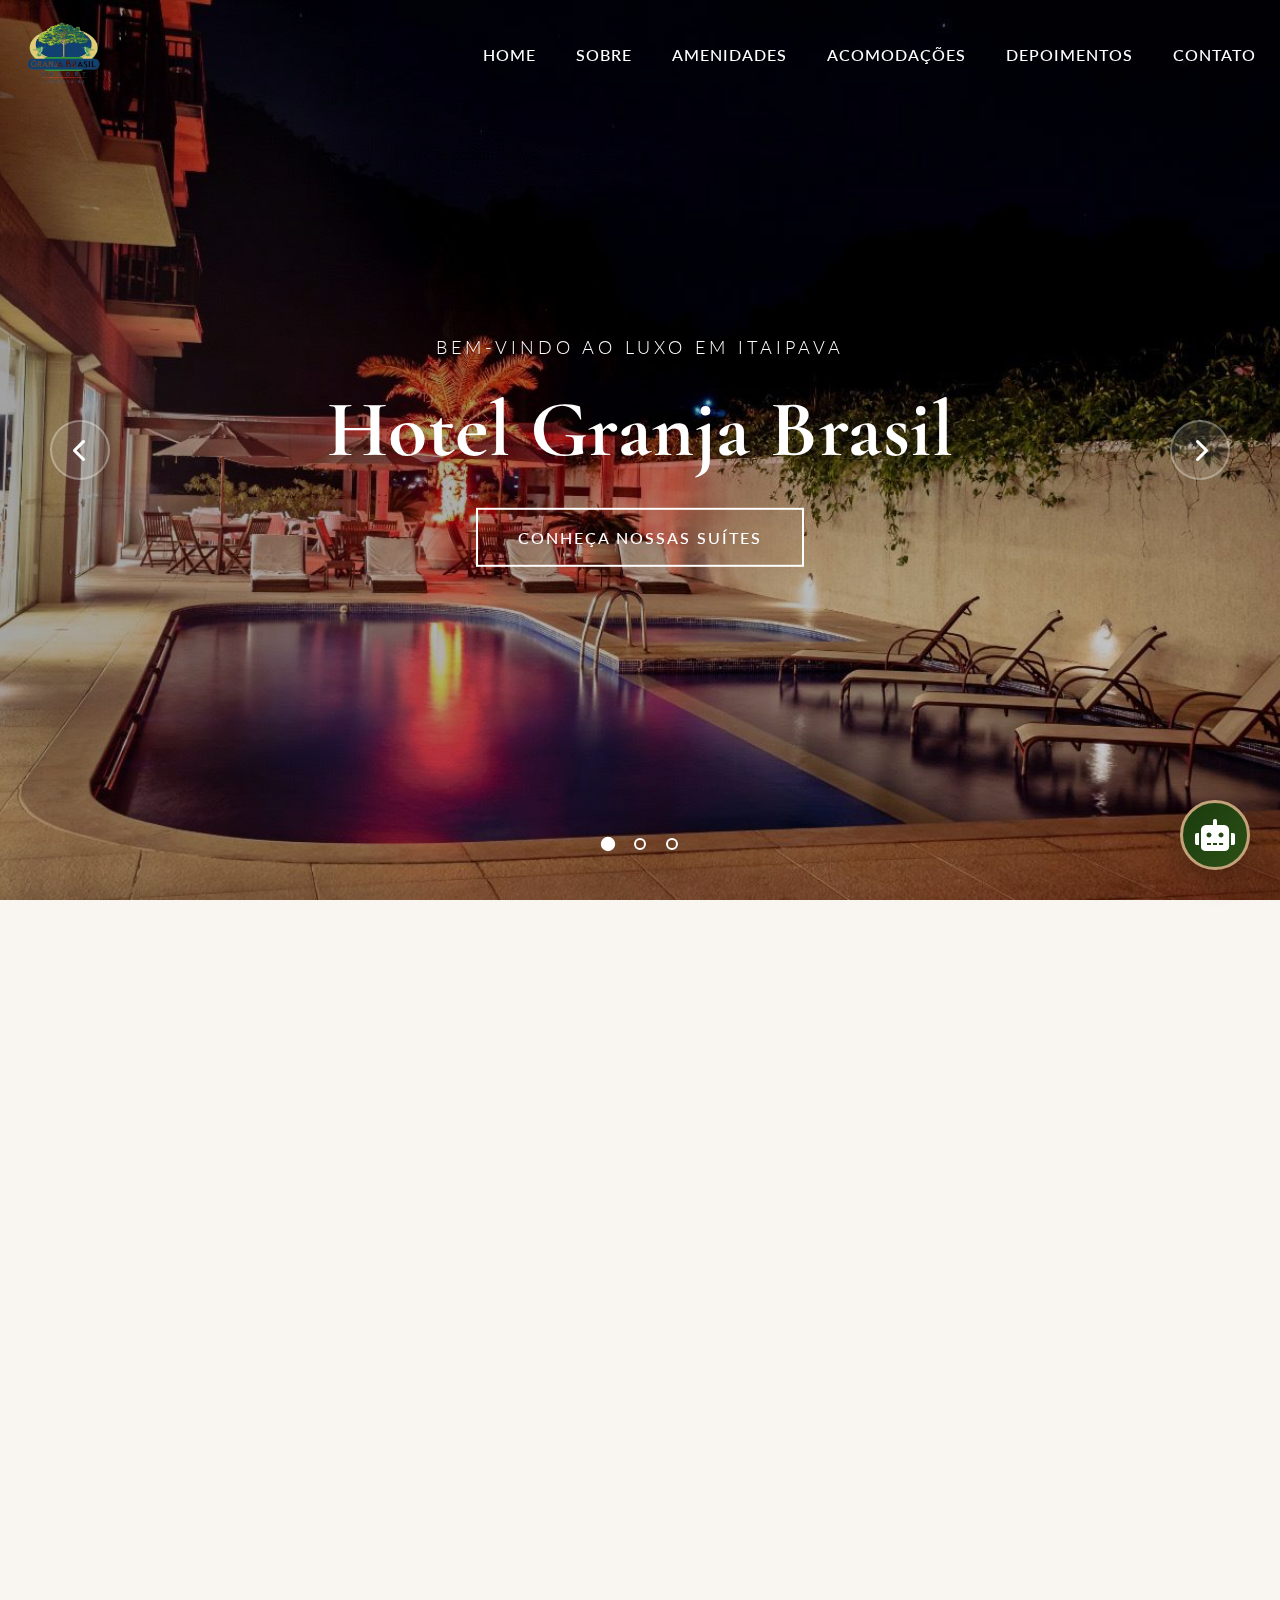
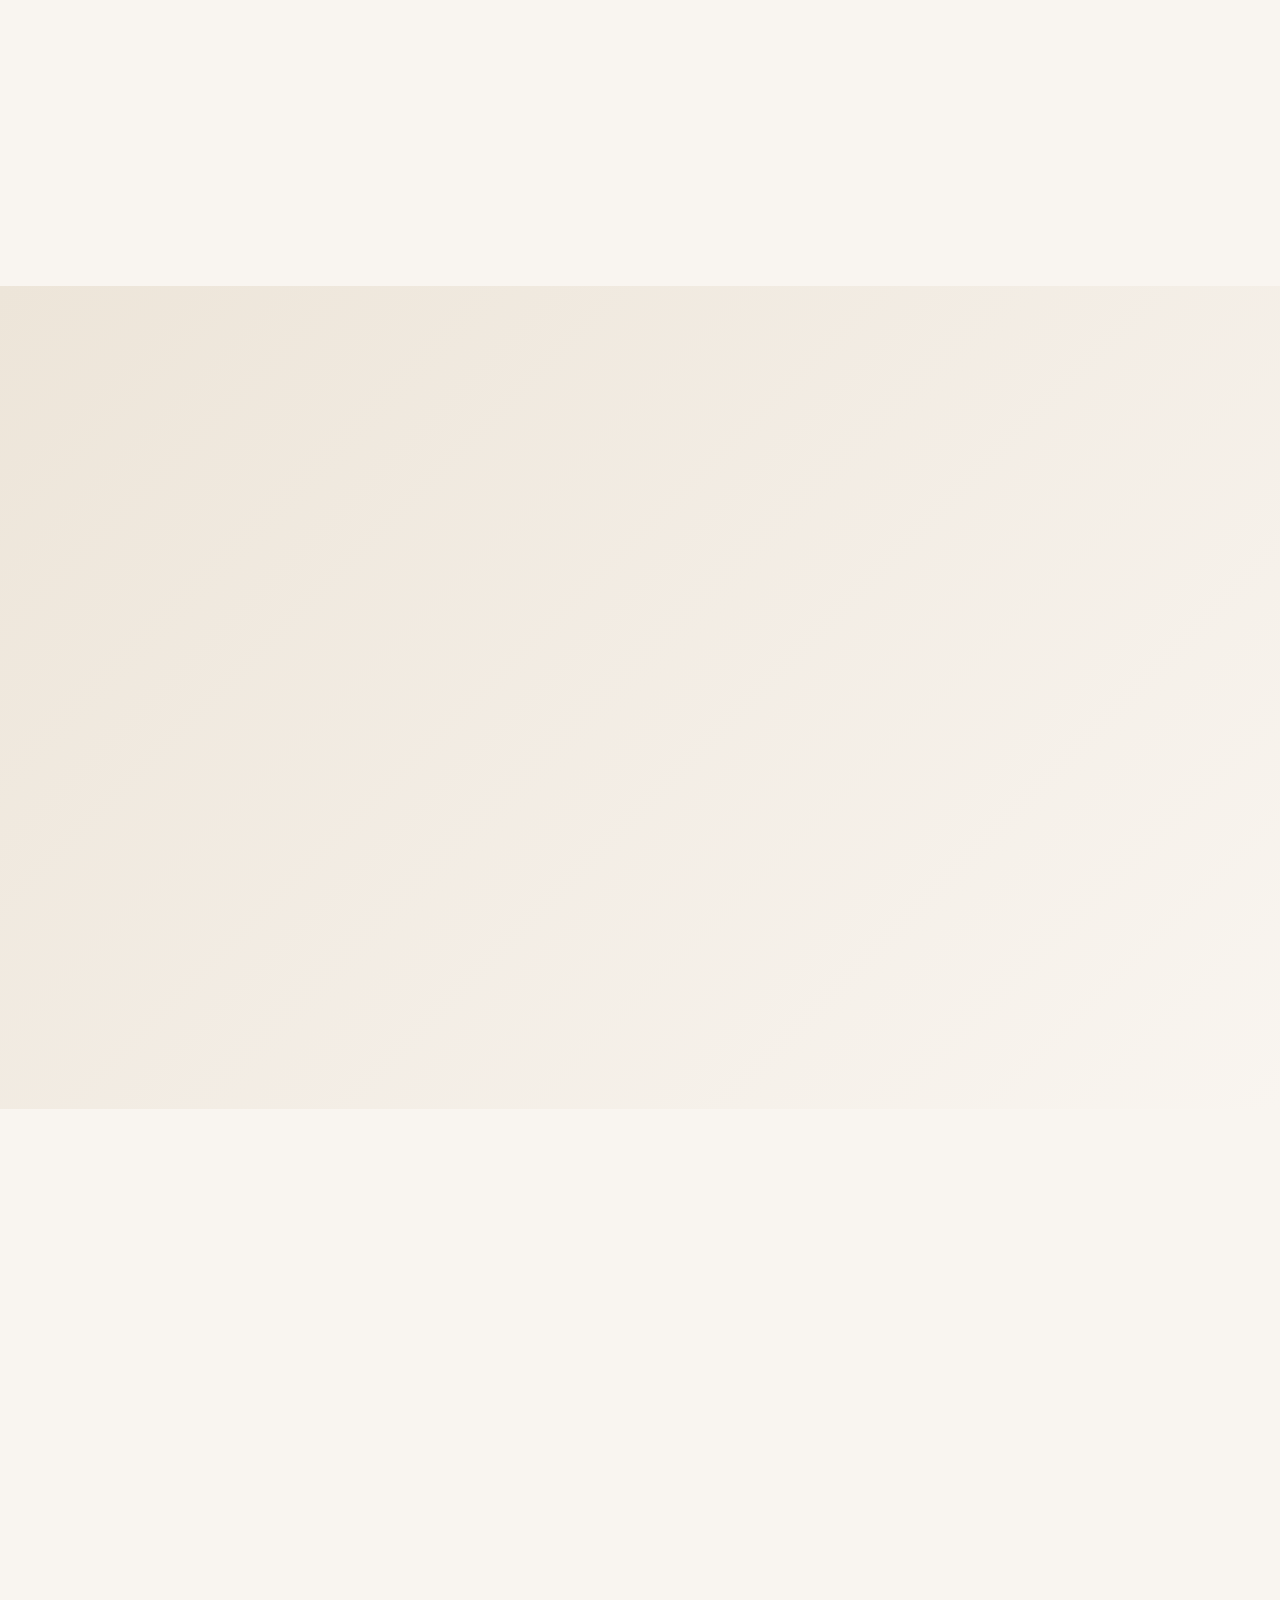
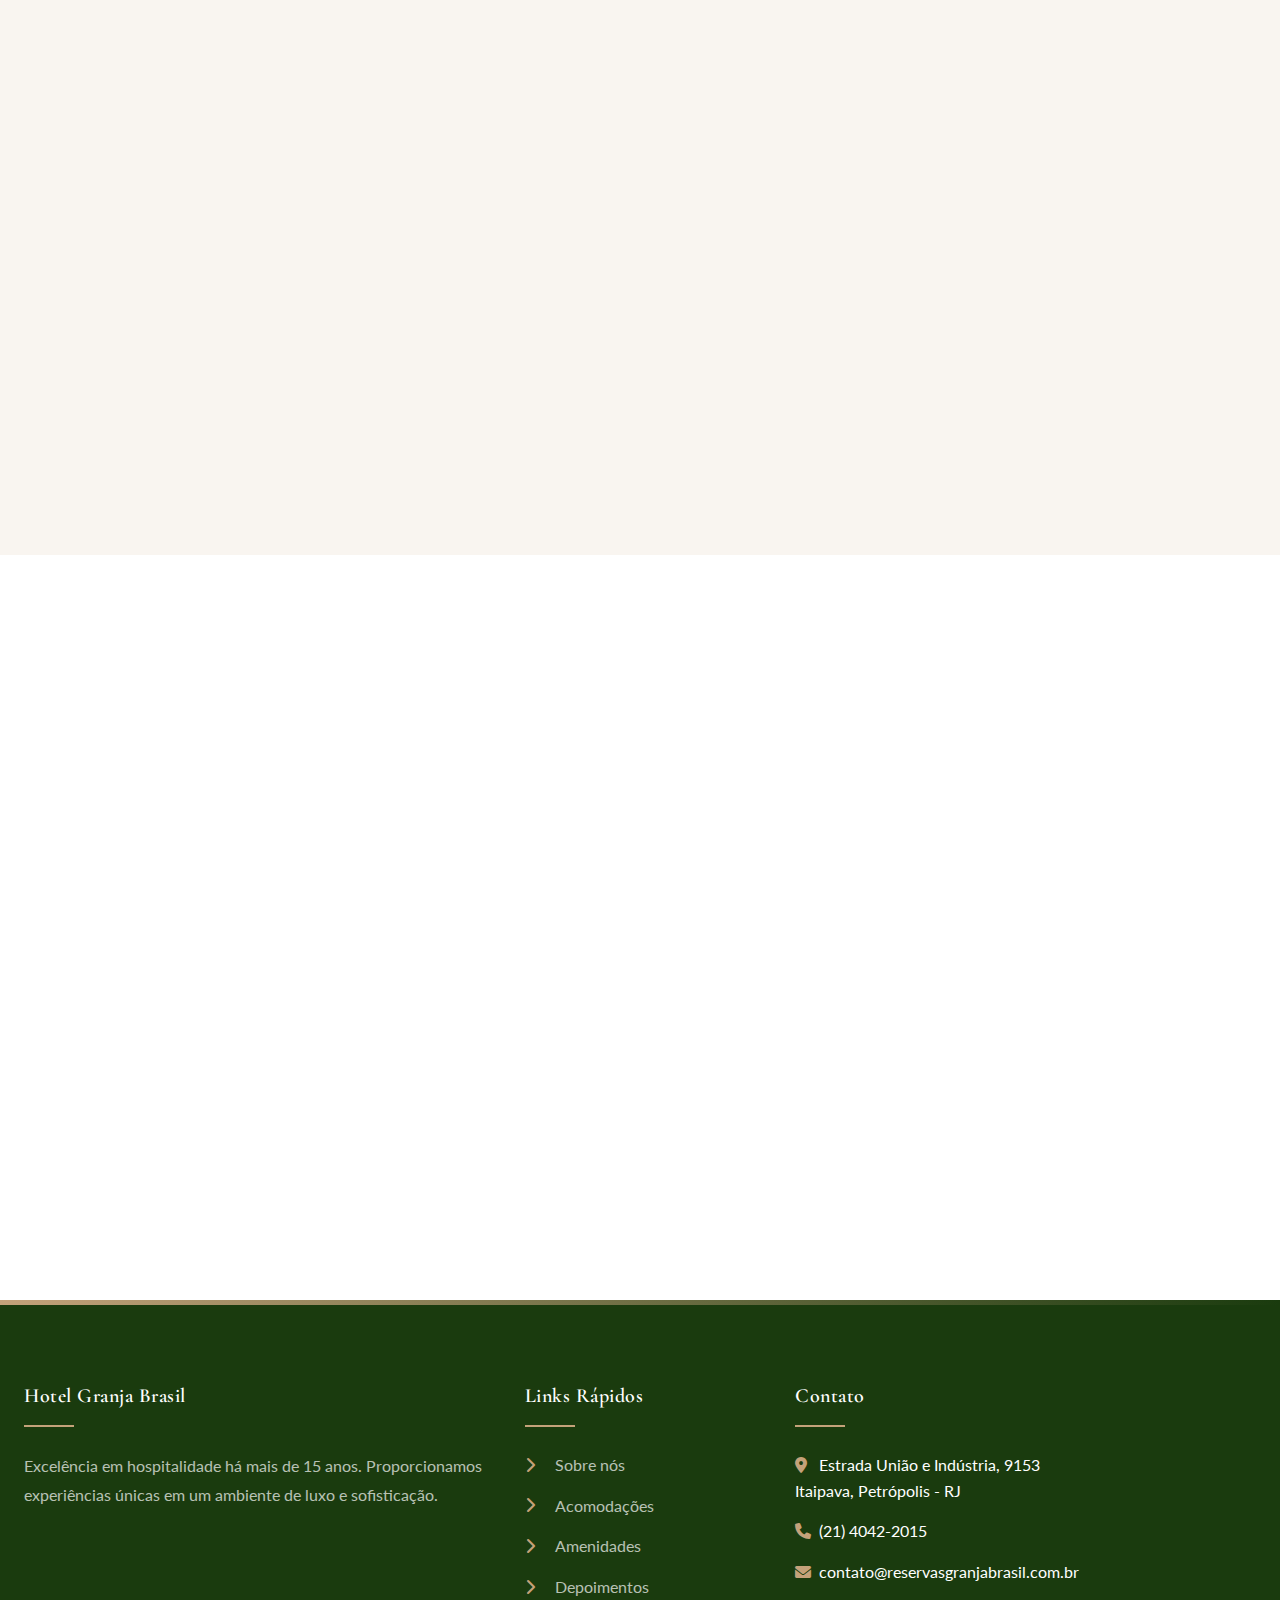
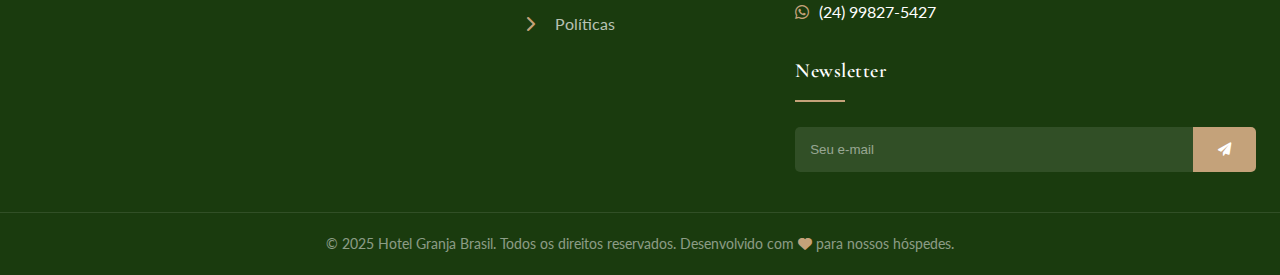
<file: index.html>
<!DOCTYPE html>
<html lang="pt-BR">
<head>
    <meta charset="UTF-8">
    <meta name="viewport" content="width=device-width, initial-scale=1.0, maximum-scale=1.0, user-scalable=yes">
    <title>Hotel Granja Brasil | Luxo e Tradição em Itaipava</title>
    <meta name="description" content="Hotel 5 estrelas em Itaipava com estrutura exclusiva, gastronomia premiada e serviços de alto padrão. Suítes luxuosas, spa, quadras de tênis e muito mais.">
    
    <!-- Google Fonts -->
    <link rel="preconnect" href="https://fonts.googleapis.com">
    <link rel="preconnect" href="https://fonts.gstatic.com" crossorigin>
    <link href="https://fonts.googleapis.com/css2?family=Cormorant+Garamond:wght@300;400;500;600;700&family=Lato:wght@300;400;500;700&display=swap" rel="stylesheet">
    
    <!-- Font Awesome -->
    <link rel="stylesheet" href="https://cdnjs.cloudflare.com/ajax/libs/font-awesome/6.0.0-beta3/css/all.min.css">
    
    <!-- AOS Animation Library -->
    <link href="https://unpkg.com/aos@2.3.1/dist/aos.css" rel="stylesheet">
    
    <style>
        /* Reset e Variáveis */
        * {
            margin: 0;
            padding: 0;
            box-sizing: border-box;
        }

        :root {
            --verde-floresta: #1A3B0E;
            --verde-claro: #2D5016;
            --dourado: #C4A27A;
            --dourado-escuro: #A88963;
            --bege: #F9F5F0;
            --bege-escuro: #EDE5D9;
            --branco: #FFFFFF;
            --preto: #1A1A1A;
            --cinza: #6B6B6B;
            --cinza-claro: #E0E0E0;
            --header-height: 90px;
            --header-height-scrolled: 70px;
            --header-height-mobile: 70px;
        }

        html {
            scroll-behavior: smooth;
            overflow-x: hidden;
            width: 100%;
            scroll-padding-top: var(--header-height);
        }

        body {
            font-family: 'Lato', sans-serif;
            color: var(--preto);
            background-color: var(--bege);
            line-height: 1.6;
            overflow-x: hidden;
            width: 100%;
            position: relative;
        }

        body.modal-open {
            overflow: hidden;
        }

        h1, h2, h3, h4, h5, h6 {
            font-family: 'Cormorant Garamond', serif;
            font-weight: 600;
            letter-spacing: 0.5px;
        }

        .container {
            max-width: 1280px;
            margin: 0 auto;
            padding: 0 24px;
            overflow-x: hidden;
            width: 100%;
        }

        /* Loader */
        .loader-wrapper {
            position: fixed;
            top: 0;
            left: 0;
            width: 100%;
            height: 100%;
            background: var(--bege);
            display: flex;
            justify-content: center;
            align-items: center;
            z-index: 9999;
            transition: opacity 0.8s ease;
        }

        .loader {
            width: 80px;
            height: 80px;
            border: 3px solid var(--cinza-claro);
            border-top: 3px solid var(--dourado);
            border-radius: 50%;
            animation: spin 1s linear infinite;
        }

        @keyframes spin {
            0% { transform: rotate(0deg); }
            100% { transform: rotate(360deg); }
        }

        .loader-wrapper.fade-out {
            opacity: 0;
            pointer-events: none;
        }

        /* Header */
        .header {
            position: fixed;
            top: 0;
            left: 0;
            width: 100%;
            z-index: 1000;
            transition: all 0.4s ease;
            background: transparent;
            padding: 20px 0;
        }

        .header.scrolled {
            background: var(--branco);
            box-shadow: 0 5px 30px rgba(0,0,0,0.05);
            padding: 10px 0;
        }

        .header .container {
            display: flex;
            justify-content: space-between;
            align-items: center;
        }

        .logo {
            height: 70px;
            transition: height 0.3s ease;
        }

        .header.scrolled .logo {
            height: 60px;
        }

        .nav-menu {
            display: flex;
            gap: 40px;
        }

        .nav-link {
            color: var(--branco);
            text-decoration: none;
            font-weight: 500;
            font-size: 16px;
            letter-spacing: 1px;
            text-transform: uppercase;
            transition: color 0.3s ease;
            position: relative;
        }

        .header.scrolled .nav-link {
            color: var(--preto);
        }

        .nav-link::after {
            content: '';
            position: absolute;
            bottom: -5px;
            left: 0;
            width: 0;
            height: 2px;
            background: var(--dourado);
            transition: width 0.3s ease;
        }

        .nav-link:hover::after {
            width: 100%;
        }

        .menu-toggle {
            display: none;
            background: none;
            border: none;
            font-size: 24px;
            color: var(--branco);
            cursor: pointer;
        }

        .header.scrolled .menu-toggle {
            color: var(--preto);
        }

        /* Mobile Menu */
        .mobile-menu {
            position: fixed;
            top: 0;
            right: -100%;
            width: 350px;
            height: 100vh;
            background: var(--branco);
            z-index: 1001;
            padding: 40px;
            transition: right 0.4s ease;
            box-shadow: -10px 0 30px rgba(0,0,0,0.1);
        }

        .mobile-menu.active {
            right: 0;
        }

        .mobile-menu-close {
            position: absolute;
            top: 20px;
            right: 20px;
            background: none;
            border: none;
            font-size: 24px;
            color: var(--preto);
            cursor: pointer;
        }

        .mobile-menu-links {
            margin-top: 60px;
            display: flex;
            flex-direction: column;
            gap: 20px;
        }

        .mobile-link {
            color: var(--preto);
            text-decoration: none;
            font-size: 18px;
            font-weight: 500;
            text-transform: uppercase;
            letter-spacing: 1px;
            transition: color 0.3s ease;
        }

        .mobile-link:hover {
            color: var(--dourado);
        }

        .overlay {
            position: fixed;
            top: 0;
            left: 0;
            width: 100%;
            height: 100%;
            background: rgba(0,0,0,0.5);
            z-index: 1000;
            opacity: 0;
            pointer-events: none;
            transition: opacity 0.3s ease;
        }

        .overlay.active {
            opacity: 1;
            pointer-events: all;
        }

        /* Hero Slider */
        .hero {
            height: 100vh;
            position: relative;
            overflow: hidden;
        }

        .hero-slider {
            height: 100%;
            position: relative;
        }

        .hero-slide {
            position: absolute;
            top: 0;
            left: 0;
            width: 100%;
            height: 100%;
            background-size: cover;
            background-position: center;
            opacity: 0;
            transition: opacity 1.5s ease;
        }

        .hero-slide.active {
            opacity: 1;
        }

        .hero-slide::after {
            content: '';
            position: absolute;
            top: 0;
            left: 0;
            width: 100%;
            height: 100%;
            background: linear-gradient(135deg, rgba(0,0,0,0.4) 0%, rgba(0,0,0,0.2) 100%);
        }

        .hero-content {
            position: absolute;
            top: 50%;
            left: 50%;
            transform: translate(-50%, -50%);
            text-align: center;
            color: var(--branco);
            z-index: 2;
            width: 100%;
            padding: 0 20px;
        }

        .hero-subtitle {
            font-size: 18px;
            letter-spacing: 4px;
            text-transform: uppercase;
            margin-bottom: 20px;
            font-weight: 300;
            animation: fadeInUp 1s ease;
        }

        .hero-title {
            font-size: clamp(40px, 8vw, 80px);
            font-weight: 700;
            margin-bottom: 30px;
            line-height: 1.2;
            animation: fadeInUp 1s ease 0.2s both;
        }

        .hero-btn {
            display: inline-block;
            padding: 15px 40px;
            background: transparent;
            border: 2px solid var(--branco);
            color: var(--branco);
            text-decoration: none;
            font-weight: 500;
            letter-spacing: 2px;
            text-transform: uppercase;
            transition: all 0.3s ease;
            animation: fadeInUp 1s ease 0.4s both;
        }

        .hero-btn:hover {
            background: var(--branco);
            color: var(--preto);
        }

        .slider-controls {
            position: absolute;
            bottom: 50px;
            left: 50%;
            transform: translateX(-50%);
            display: flex;
            gap: 20px;
            z-index: 3;
        }

        .slider-dot {
            width: 12px;
            height: 12px;
            border: 2px solid var(--branco);
            border-radius: 50%;
            background: transparent;
            cursor: pointer;
            transition: all 0.3s ease;
        }

        .slider-dot.active {
            background: var(--branco);
            transform: scale(1.2);
        }

        .slider-arrow {
            position: absolute;
            top: 50%;
            transform: translateY(-50%);
            width: 60px;
            height: 60px;
            background: rgba(255,255,255,0.1);
            border: 2px solid rgba(255,255,255,0.3);
            border-radius: 50%;
            color: var(--branco);
            font-size: 24px;
            cursor: pointer;
            transition: all 0.3s ease;
            z-index: 3;
            display: flex;
            align-items: center;
            justify-content: center;
        }

        .slider-arrow:hover {
            background: var(--branco);
            color: var(--preto);
            border-color: var(--branco);
        }

        .slider-arrow.prev {
            left: 50px;
        }

        .slider-arrow.next {
            right: 50px;
        }

        @keyframes fadeInUp {
            from {
                opacity: 0;
                transform: translateY(30px);
            }
            to {
                opacity: 1;
                transform: translateY(0);
            }
        }

        /* Sections */
        .section {
            padding: 100px 0;
            scroll-margin-top: var(--header-height);
        }

        .section-title {
            text-align: center;
            margin-bottom: 60px;
        }

        .section-title h2 {
            font-size: 48px;
            color: var(--verde-floresta);
            margin-bottom: 20px;
            position: relative;
            display: inline-block;
        }

        .section-title h2::after {
            content: '';
            position: absolute;
            bottom: -10px;
            left: 50%;
            transform: translateX(-50%);
            width: 80px;
            height: 3px;
            background: var(--dourado);
        }

        .section-title p {
            color: var(--cinza);
            font-size: 18px;
            max-width: 700px;
            margin: 0 auto;
        }

        /* About */
        .about-grid {
            display: grid;
            grid-template-columns: 1fr 1fr;
            gap: 60px;
            align-items: center;
        }

        .about-content h3 {
            font-size: 32px;
            color: var(--verde-floresta);
            margin-bottom: 30px;
        }

        .about-content p {
            color: var(--cinza);
            margin-bottom: 20px;
            font-size: 16px;
            line-height: 1.8;
        }

        .about-image {
            position: relative;
            height: 600px;
            border-radius: 10px;
            overflow: hidden;
            box-shadow: 20px 20px 40px rgba(0,0,0,0.1);
        }

        .about-image img {
            width: 100%;
            height: 100%;
            object-fit: cover;
        }

        .about-image::before {
            content: '';
            position: absolute;
            top: 20px;
            left: 20px;
            width: 100%;
            height: 100%;
            border: 3px solid var(--dourado);
            border-radius: 10px;
            z-index: -1;
        }

        /* Amenities */
        .amenities {
            background: linear-gradient(135deg, var(--bege-escuro) 0%, var(--bege) 100%);
        }

        .amenities-grid {
            display: grid;
            grid-template-columns: repeat(4, 1fr);
            gap: 30px;
        }

        .amenity-card {
            background: var(--branco);
            padding: 30px 20px;
            border-radius: 10px;
            text-align: center;
            box-shadow: 0 10px 30px rgba(0,0,0,0.05);
            transition: transform 0.3s ease;
        }

        .amenity-card:hover {
            transform: translateY(-5px);
        }

        .amenity-card i {
            font-size: 40px;
            color: var(--dourado);
            margin-bottom: 20px;
        }

        .amenity-card h3 {
            font-size: 20px;
            color: var(--verde-floresta);
            margin-bottom: 10px;
        }

        .amenity-card p {
            color: var(--cinza);
            font-size: 14px;
            line-height: 1.5;
        }

        /* Accommodations */
        .accommodations-grid {
            display: grid;
            grid-template-columns: repeat(3, 1fr);
            gap: 30px;
        }

        .accommodation-card {
            background: var(--branco);
            border-radius: 15px;
            overflow: hidden;
            box-shadow: 0 15px 30px rgba(0,0,0,0.05);
            transition: transform 0.3s ease, box-shadow 0.3s ease;
        }

        .accommodation-card:hover {
            transform: translateY(-10px);
            box-shadow: 0 30px 50px rgba(0,0,0,0.1);
        }

        /* Mini Slider dentro do card */
        .card-slider {
            position: relative;
            height: 300px;
            overflow: hidden;
        }

        .slider-container {
            position: relative;
            width: 100%;
            height: 100%;
        }

        .slider-images {
            position: relative;
            width: 100%;
            height: 100%;
        }

        .slider-image {
            position: absolute;
            top: 0;
            left: 0;
            width: 100%;
            height: 100%;
            object-fit: cover;
            opacity: 0;
            transition: opacity 0.8s ease;
        }

        .slider-image.active {
            opacity: 1;
        }

        .slider-btn {
            position: absolute;
            top: 50%;
            transform: translateY(-50%);
            width: 40px;
            height: 40px;
            background: rgba(255,255,255,0.2);
            border: 2px solid rgba(255,255,255,0.5);
            border-radius: 50%;
            color: var(--branco);
            font-size: 18px;
            cursor: pointer;
            display: flex;
            align-items: center;
            justify-content: center;
            transition: all 0.3s ease;
            z-index: 5;
            backdrop-filter: blur(5px);
        }

        .slider-btn:hover {
            background: var(--branco);
            color: var(--preto);
            border-color: var(--branco);
        }

        .slider-btn.prev {
            left: 10px;
        }

        .slider-btn.next {
            right: 10px;
        }

        .slider-dots {
            position: absolute;
            bottom: 15px;
            left: 50%;
            transform: translateX(-50%);
            display: flex;
            gap: 8px;
            z-index: 5;
        }

        .slider-dot-item {
            width: 8px;
            height: 8px;
            border: 2px solid var(--branco);
            border-radius: 50%;
            background: transparent;
            cursor: pointer;
            transition: all 0.3s ease;
        }

        .slider-dot-item.active {
            background: var(--branco);
            transform: scale(1.2);
        }

        .card-category {
            position: absolute;
            top: 20px;
            right: 20px;
            background: var(--dourado);
            color: var(--branco);
            padding: 8px 20px;
            border-radius: 30px;
            font-size: 14px;
            font-weight: 500;
            z-index: 6;
        }

        .card-content {
            padding: 30px;
        }

        .card-content h3 {
            font-size: 24px;
            color: var(--verde-floresta);
            margin-bottom: 10px;
        }

        .card-size {
            display: inline-block;
            background: var(--bege-escuro);
            padding: 5px 15px;
            border-radius: 20px;
            font-size: 14px;
            color: var(--cinza);
            margin-bottom: 20px;
        }

        .card-features {
            list-style: none;
            margin-bottom: 25px;
        }

        .card-features li {
            margin-bottom: 10px;
            display: flex;
            align-items: center;
            gap: 10px;
            color: var(--cinza);
            font-size: 14px;
        }

        .card-features li i {
            color: var(--dourado);
            font-size: 14px;
        }

        /* Testimonials */
        .testimonials {
            background: var(--branco);
        }

        .testimonials-grid {
            display: grid;
            grid-template-columns: repeat(3, 1fr);
            gap: 30px;
        }

        .testimonial-card {
            background: var(--bege);
            padding: 40px;
            border-radius: 20px;
            position: relative;
        }

        .testimonial-card::before {
            content: '"';
            position: absolute;
            top: 20px;
            right: 30px;
            font-size: 80px;
            font-family: 'Cormorant Garamond', serif;
            color: var(--dourado);
            opacity: 0.3;
        }

        .testimonial-rating {
            color: #FFD700;
            margin-bottom: 20px;
        }

        .testimonial-text {
            color: var(--cinza);
            font-size: 16px;
            line-height: 1.8;
            margin-bottom: 30px;
            font-style: italic;
        }

        .testimonial-author {
            display: flex;
            align-items: center;
            gap: 15px;
        }

        .author-avatar {
            width: 60px;
            height: 60px;
            background: linear-gradient(135deg, var(--verde-floresta), var(--verde-claro));
            border-radius: 50%;
            display: flex;
            align-items: center;
            justify-content: center;
            color: var(--branco);
            font-size: 24px;
            font-weight: 600;
            font-family: 'Cormorant Garamond', serif;
        }

        .author-info h4 {
            font-size: 18px;
            color: var(--verde-floresta);
            margin-bottom: 5px;
        }

        .author-info p {
            font-size: 14px;
            color: var(--cinza);
        }

        /* Modal de Políticas */
        .modal {
            display: none;
            position: fixed;
            top: 0;
            left: 0;
            width: 100%;
            height: 100%;
            z-index: 2000;
            overflow-y: auto;
        }

        .modal.active {
            display: block;
        }

        .modal-overlay {
            position: fixed;
            top: 0;
            left: 0;
            width: 100%;
            height: 100%;
            background: rgba(0, 0, 0, 0.7);
            backdrop-filter: blur(5px);
        }

        .modal-container {
            position: relative;
            max-width: 800px;
            width: 90%;
            margin: 50px auto;
            background: var(--branco);
            border-radius: 15px;
            box-shadow: 0 30px 60px rgba(0,0,0,0.3);
            z-index: 2001;
            animation: modalSlideIn 0.4s ease;
        }

        @keyframes modalSlideIn {
            from {
                opacity: 0;
                transform: translateY(-50px);
            }
            to {
                opacity: 1;
                transform: translateY(0);
            }
        }

        .modal-header {
            padding: 30px 40px;
            background: linear-gradient(135deg, var(--verde-floresta), var(--verde-claro));
            color: var(--branco);
            border-radius: 15px 15px 0 0;
            display: flex;
            justify-content: space-between;
            align-items: center;
        }

        .modal-header h2 {
            font-size: 28px;
            margin: 0;
            color: var(--branco);
        }

        .modal-close {
            background: none;
            border: none;
            color: var(--branco);
            font-size: 24px;
            cursor: pointer;
            width: 40px;
            height: 40px;
            display: flex;
            align-items: center;
            justify-content: center;
            border-radius: 50%;
            transition: background 0.3s ease;
        }

        .modal-close:hover {
            background: rgba(255,255,255,0.2);
        }

        .modal-body {
            padding: 40px;
            max-height: 60vh;
            overflow-y: auto;
        }

        .modal-body::-webkit-scrollbar {
            width: 8px;
        }

        .modal-body::-webkit-scrollbar-track {
            background: var(--bege-escuro);
            border-radius: 10px;
        }

        .modal-body::-webkit-scrollbar-thumb {
            background: var(--dourado);
            border-radius: 10px;
        }

        .policy-section {
            margin-bottom: 30px;
        }

        .policy-section:last-child {
            margin-bottom: 0;
        }

        .policy-section h3 {
            font-size: 20px;
            color: var(--verde-floresta);
            margin-bottom: 15px;
            padding-bottom: 10px;
            border-bottom: 2px solid var(--dourado);
        }

        .policy-section p {
            color: var(--cinza);
            font-size: 15px;
            line-height: 1.8;
            margin-bottom: 15px;
        }

        .policy-section ul {
            list-style: none;
            padding-left: 0;
        }

        .policy-section li {
            color: var(--cinza);
            font-size: 15px;
            line-height: 1.8;
            margin-bottom: 10px;
            padding-left: 25px;
            position: relative;
        }

        .policy-section li:before {
            content: '•';
            color: var(--dourado);
            font-size: 20px;
            position: absolute;
            left: 0;
            top: -2px;
        }

        /* Botão Flutuante do Assistente */
        .assistant-float {
            position: fixed !important;
            bottom: 30px;
            right: 30px;
            z-index: 9999;
            display: block !important;
            visibility: visible !important;
            opacity: 1 !important;
            transform: translateX(0) translateZ(0) !important;
            backface-visibility: hidden;
            pointer-events: auto;
            transition: opacity 0.3s ease, visibility 0.3s ease !important;
        }

        .assistant-float.hidden {
            opacity: 0 !important;
            visibility: hidden !important;
            pointer-events: none !important;
        }

        .assistant-button {
            width: 70px;
            height: 70px;
            background: linear-gradient(135deg, var(--verde-floresta), var(--verde-claro));
            border: 3px solid var(--dourado);
            border-radius: 50%;
            display: flex;
            align-items: center;
            justify-content: center;
            cursor: pointer;
            box-shadow: 0 10px 30px rgba(0,0,0,0.2);
            transition: all 0.3s ease;
            animation: pulse 2s infinite;
        }

        .assistant-button:hover {
            transform: scale(1.1);
            box-shadow: 0 15px 40px rgba(0,0,0,0.3);
            animation: none;
        }

        .assistant-button i {
            font-size: 32px;
            color: var(--branco);
        }

        @keyframes pulse {
            0% {
                box-shadow: 0 0 0 0 rgba(196, 162, 122, 0.7);
            }
            70% {
                box-shadow: 0 0 0 15px rgba(196, 162, 122, 0);
            }
            100% {
                box-shadow: 0 0 0 0 rgba(196, 162, 122, 0);
            }
        }

        /* Modal do Assistente - Versão Centralizada */
        .assistant-modal {
            display: none;
            position: fixed;
            top: 0;
            left: 0;
            width: 100%;
            height: 100%;
            z-index: 2500;
            align-items: center;
            justify-content: center;
        }

        .assistant-modal.active {
            display: flex;
        }

        .assistant-modal-overlay {
            position: fixed;
            top: 0;
            left: 0;
            width: 100%;
            height: 100%;
            background: rgba(0, 0, 0, 0.5);
            backdrop-filter: blur(3px);
        }

        .assistant-modal-container {
            position: relative;
            width: 700px;
            max-width: 95%;
            height: 768px;
            max-height: 90vh;
            background: white;
            border-radius: 20px;
            box-shadow: 0 20px 40px rgba(0,0,0,0.3);
            z-index: 2501;
            animation: modalFadeIn 0.3s ease;
            overflow: hidden;
            display: flex;
            flex-direction: column;
            margin: 0 auto;
        }

        @keyframes modalFadeIn {
            from {
                opacity: 0;
                transform: scale(0.9);
            }
            to {
                opacity: 1;
                transform: scale(1);
            }
        }

        .assistant-modal-header {
            background: var(--verde-floresta);
            color: white;
            padding: 15px 20px;
            display: flex;
            align-items: center;
            justify-content: space-between;
            border-bottom: 3px solid var(--dourado);
        }

        .assistant-modal-header h2 {
            font-size: 18px;
            margin: 0;
            font-weight: 600;
            font-family: 'Lato', sans-serif;
            color: white;
            display: flex;
            align-items: center;
            gap: 8px;
        }

        .assistant-modal-header h2 i {
            color: var(--dourado);
            font-size: 20px;
        }

        .assistant-modal-close {
            background: rgba(255,255,255,0.2);
            border: none;
            color: white;
            width: 32px;
            height: 32px;
            border-radius: 50%;
            display: flex;
            align-items: center;
            justify-content: center;
            cursor: pointer;
            transition: background 0.3s ease;
            font-size: 16px;
        }

        .assistant-modal-close:hover {
            background: rgba(255,255,255,0.3);
        }

        .assistant-modal-body {
            flex: 1;
            background: #f5f5f5;
            overflow: hidden;
        }

        .assistant-modal-body iframe {
            width: 100%;
            height: 100%;
            border: none;
        }

        /* Footer */
        .footer {
            background: var(--verde-floresta);
            color: var(--branco);
            position: relative;
        }

        .footer::before {
            content: '';
            position: absolute;
            top: 0;
            left: 0;
            width: 100%;
            height: 5px;
            background: linear-gradient(90deg, var(--dourado), transparent);
        }

        .footer-main {
            padding: 80px 0 40px;
        }

        .footer-grid {
            display: grid;
            grid-template-columns: 2fr 1fr 2fr;
            gap: 40px;
        }

        .footer-about p {
            margin: 0 0 25px 0;
            color: rgba(255,255,255,0.7);
            line-height: 1.8;
        }

        .footer-title {
            font-size: 20px;
            margin-bottom: 25px;
            position: relative;
            padding-bottom: 15px;
        }

        .footer-title::after {
            content: '';
            position: absolute;
            bottom: 0;
            left: 0;
            width: 50px;
            height: 2px;
            background: var(--dourado);
        }

        .footer-links {
            list-style: none;
        }

        .footer-links li {
            margin-bottom: 15px;
        }

        .footer-links a {
            color: rgba(255,255,255,0.7);
            text-decoration: none;
            transition: color 0.3s ease;
            display: flex;
            align-items: center;
            gap: 10px;
            cursor: pointer;
        }

        .footer-links a:hover {
            color: var(--dourado);
        }

        .footer-links i {
            width: 20px;
            color: var(--dourado);
        }

        .policy-link {
            background: none;
            border: none;
            color: rgba(255,255,255,0.7);
            font-size: 16px;
            font-family: 'Lato', sans-serif;
            text-align: left;
            width: 100%;
            cursor: pointer;
            transition: color 0.3s ease;
            display: flex;
            align-items: center;
            gap: 10px;
        }

        .policy-link:hover {
            color: var(--dourado);
        }

        .newsletter-form {
            display: flex;
            margin-top: 20px;
        }

        .newsletter-input {
            flex: 1;
            padding: 15px;
            border: none;
            background: rgba(255,255,255,0.1);
            color: var(--branco);
            border-radius: 5px 0 0 5px;
        }

        .newsletter-input::placeholder {
            color: rgba(255,255,255,0.5);
        }

        .newsletter-btn {
            padding: 15px 25px;
            background: var(--dourado);
            border: none;
            color: var(--branco);
            font-weight: 600;
            cursor: pointer;
            transition: background 0.3s ease;
            border-radius: 0 5px 5px 0;
        }

        .newsletter-btn:hover {
            background: var(--dourado-escuro);
        }

        .footer-bottom {
            border-top: 1px solid rgba(255,255,255,0.1);
            padding: 20px 0;
            text-align: center;
            color: rgba(255,255,255,0.5);
            font-size: 14px;
        }

        /* ========== RESPONSIVIDADE ========== */
        @media (max-width: 1024px) {
            .nav-menu {
                display: none;
            }

            .menu-toggle {
                display: block;
            }

            .about-grid,
            .footer-grid {
                grid-template-columns: 1fr;
                gap: 40px;
            }

            .accommodations-grid,
            .testimonials-grid,
            .amenities-grid {
                grid-template-columns: repeat(2, 1fr);
            }

            .slider-arrow {
                width: 40px;
                height: 40px;
                font-size: 16px;
            }

            .slider-arrow.prev {
                left: 20px;
            }

            .slider-arrow.next {
                right: 20px;
            }

            .modal-container {
                width: 95%;
                margin: 20px auto;
            }

            .modal-header {
                padding: 20px;
            }

            .modal-body {
                padding: 20px;
            }

            .modal-header h2 {
                font-size: 22px;
            }

            .policy-section h3 {
                font-size: 18px;
            }

            :root {
                --header-height: 80px;
            }
        }

        @media (max-width: 768px) {
            :root {
                --header-height: 70px;
                --header-height-scrolled: 60px;
            }

            html {
                scroll-padding-top: var(--header-height);
            }

            .section {
                padding: 60px 0;
                scroll-margin-top: var(--header-height);
            }

            .section-title h2 {
                font-size: 36px;
            }

            .section-title p {
                font-size: 16px;
                padding: 0 20px;
            }

            .accommodations-grid,
            .testimonials-grid,
            .amenities-grid {
                grid-template-columns: 1fr;
            }

            .about-image {
                height: 400px;
            }

            .hero-title {
                font-size: 40px;
            }

            .hero-subtitle {
                font-size: 14px;
            }

            .slider-arrow {
                display: none;
            }

            .header .container {
                padding: 0 15px;
            }
            
            .logo {
                height: 50px;
            }

            .assistant-float {
                bottom: 20px !important;
                right: 20px !important;
                z-index: 9999 !important;
            }
            
            .assistant-button {
                width: 65px;
                height: 65px;
                box-shadow: 0 4px 15px rgba(0,0,0,0.3);
            }

            .assistant-button i {
                font-size: 30px;
            }
            
            .assistant-modal-container {
                width: 95%;
                height: 80vh;
                margin: 0 10px;
            }
            
            .assistant-modal-header {
                padding: 20px;
            }
            
            .assistant-modal-header h2 {
                font-size: 20px;
            }
            
            .assistant-modal-close {
                width: 40px;
                height: 40px;
                font-size: 20px;
            }

            @keyframes fadeIn {
                from { opacity: 0; }
                to { opacity: 1; }
            }

            .accommodation-card {
                position: relative;
                overflow: visible;
            }
            
            .card-slider {
                height: 350px;
            }
            
            .slider-btn {
                width: 48px;
                height: 48px;
                font-size: 22px;
                background: rgba(0,0,0,0.3);
                border-width: 2px;
            }
            
            .slider-btn.prev {
                left: 15px;
            }
            
            .slider-btn.next {
                right: 15px;
            }
            
            .slider-dots {
                bottom: 20px;
            }
            
            .slider-dot-item {
                width: 12px;
                height: 12px;
                border-width: 2px;
            }
            
            .card-category {
                top: 15px;
                right: 15px;
                font-size: 16px;
                padding: 10px 24px;
            }
        }

        @media (max-width: 480px) {
            :root {
                --header-height: 60px;
            }

            .card-slider {
                height: 280px;
            }
            
            .assistant-float {
                bottom: 15px !important;
                right: 15px !important;
            }
            
            .assistant-button {
                width: 60px;
                height: 60px;
            }
            
            .assistant-button i {
                font-size: 28px;
            }

            .section-title h2 {
                font-size: 32px;
            }

            .assistant-modal-container {
                width: 100%;
                height: 90vh;
                margin: 0;
                border-radius: 15px;
            }
        }
    </style>
</head>
<body>
    <!-- Loader -->
    <div class="loader-wrapper" id="loader">
        <div class="loader"></div>
    </div>

    <!-- Mobile Menu -->
    <div class="mobile-menu" id="mobileMenu">
        <button class="mobile-menu-close" id="closeMenu">
            <i class="fas fa-times"></i>
        </button>
        <div class="mobile-menu-links">
            <a href="#home" class="mobile-link">Home</a>
            <a href="#about" class="mobile-link">Sobre</a>
            <a href="#amenities" class="mobile-link">Amenidades</a>
            <a href="#accommodations" class="mobile-link">Acomodações</a>
            <a href="#testimonials" class="mobile-link">Depoimentos</a>
            <a href="#contact" class="mobile-link">Contato</a>
        </div>
    </div>
    <div class="overlay" id="overlay"></div>

    <!-- Modal de Políticas -->
    <div class="modal" id="policyModal">
        <div class="modal-overlay" id="modalOverlay"></div>
        <div class="modal-container">
            <div class="modal-header">
                <h2>Políticas do Hotel</h2>
                <button class="modal-close" id="closeModal">
                    <i class="fas fa-times"></i>
                </button>
            </div>
            <div class="modal-body">
                <div class="policy-section">
                    <h3>Política de Cancelamento</h3>
                    <p>O cancelamento da reserva terá reembolso de 15% do valor total somente se solicitado em até 7 dias corridos da compra e com pelo menos 48h de antecedência do check-in. Após esse prazo, não haverá reembolso.</p>
                </div>

                <div class="policy-section">
                    <h3>Hospedagem de Menores de 18 Anos</h3>
                    <p>Conforme a Lei Federal 8.069/1990, menores de 18 anos só podem fazer check-in acompanhados dos pais ou responsável legal. Se acompanhados por outro adulto, é obrigatória autorização por escrito com firma reconhecida em cartório, assinada por ambos os pais. Todos os menores devem apresentar documento de identidade original com foto, mesmo quando acompanhados pelos pais.</p>
                </div>

                <div class="policy-section">
                    <h3>Documentação e Pedidos Especiais</h3>
                    <p>Todos os hóspedes devem apresentar documento de identidade oficial com foto no check-in. Pedidos especiais estão sujeitos à disponibilidade e podem gerar custos adicionais.</p>
                </div>

                <div class="policy-section">
                    <h3>Informações Gerais</h3>
                    <ul>
                        <li>Hotel 100% não fumante.</li>
                        <li>Não são permitidos animais de estimação.</li>
                        <li>Camas extras não disponíveis; apenas sofás-camas em unidades com quarto e sala.</li>
                        <li>Acesso à área de lazer do complexo (externa ao prédio do Hotel) exige atestado médico com até 6 meses de emissão. Piscina, sauna e academia do hotel não exigem atestado.</li>
                        <li>Crianças até 6 anos não pagam. Hóspedes extras pagam R$102,00/dia e ocupam sofás-camas.</li>
                    </ul>
                </div>

                <div class="policy-section">
                    <h3>Localização e Acesso</h3>
                    <p>O Hotel Granja Brasil está localizado na Estrada União e Indústria, 9153, entrada de Itaipava. Check-in, check-out e café da manhã são realizados no Condomínio Residências do Pau Brasil.</p>
                </div>

                <div class="policy-section">
                    <h3>Horários de Funcionamento</h3>
                    <ul>
                        <li>Recepção: 7h às 19h</li>
                        <li>Governança: 7h às 22h</li>
                    </ul>
                </div>

                <div class="policy-section">
                    <h3>Estacionamento</h3>
                    <p>Coberto (sujeito à disponibilidade) e descoberto na entrada do complexo.</p>
                </div>
            </div>
        </div>
    </div>

    <!-- Botão Flutuante do Assistente -->
    <div class="assistant-float" id="assistantFloat">
        <div class="assistant-button" id="assistantButton">
            <i class="fas fa-robot"></i>
        </div>
    </div>

    <!-- Modal do Assistente - Versão Centralizada -->
    <div class="assistant-modal" id="assistantModal">
        <div class="assistant-modal-overlay" id="assistantModalOverlay"></div>
        <div class="assistant-modal-container">
            <div class="assistant-modal-header">
                <h2>Assistente de Reservas Virtual</h2>
                <button class="assistant-modal-close" id="closeAssistantModal">
                    <i class="fas fa-times"></i>
                </button>
            </div>
            
            <div class="assistant-modal-body">
                <iframe src="https://reservasgranjabrasil.github.io/assistente-de-reservas/" title="Assistente de Reservas"></iframe>
            </div>
        </div>
    </div>

    <!-- Header -->
    <header class="header" id="header">
        <div class="container">
            <img src="./assets/logo.png" alt="Hotel Granja Brasil" class="logo">
            
            <nav class="nav-menu">
                <a href="#home" class="nav-link">Home</a>
                <a href="#about" class="nav-link">Sobre</a>
                <a href="#amenities" class="nav-link">Amenidades</a>
                <a href="#accommodations" class="nav-link">Acomodações</a>
                <a href="#testimonials" class="nav-link">Depoimentos</a>
                <a href="#contact" class="nav-link">Contato</a>
            </nav>

            <button class="menu-toggle" id="menuToggle">
                <i class="fas fa-bars"></i>
            </button>
        </div>
    </header>

    <main>
        <!-- Hero Slider -->
        <section class="hero" id="home">
            <div class="hero-slider">
                <div class="hero-slide active" style="background-image: url('./assets/hero-1.jpg');"></div>
                <div class="hero-slide" style="background-image: url('./assets/hero-2.jpg');"></div>
                <div class="hero-slide" style="background-image: url('./assets/hero-3.jpg');"></div>
            </div>

            <div class="hero-content">
                <p class="hero-subtitle" data-aos="fade-up">Bem-vindo ao luxo em Itaipava</p>
                <h1 class="hero-title" data-aos="fade-up" data-aos-delay="200">Hotel Granja Brasil</h1>
                <a href="#accommodations" class="hero-btn" data-aos="fade-up" data-aos-delay="400">Conheça nossas suítes</a>
            </div>

            <button class="slider-arrow prev" id="prevSlide">
                <i class="fas fa-chevron-left"></i>
            </button>
            <button class="slider-arrow next" id="nextSlide">
                <i class="fas fa-chevron-right"></i>
            </button>

            <div class="slider-controls" id="sliderControls">
                <span class="slider-dot active" data-index="0"></span>
                <span class="slider-dot" data-index="1"></span>
                <span class="slider-dot" data-index="2"></span>
            </div>
        </section>

        <!-- About Section -->
        <section class="section" id="about">
            <div class="container">
                <div class="section-title" data-aos="fade-up">
                    <h2>Sobre o Hotel</h2>
                    <p>Descubra um refúgio de elegância e sofisticação na serra fluminense</p>
                </div>

                <div class="about-grid">
                    <div class="about-content" data-aos="fade-right">
                        <h3>O seu hotel em Itaipava</h3>
                        <p>Localizado no centro comercial de Itaipava, o hotel oferece acomodações luxuosas com design moderno, ar-condicionado, TV LCD a cabo, frigobar e WiFi gratuito. Alguns quartos possuem cozinha compacta com microondas, pia e varanda com vista para a mata.</p>
                        <p>Para lazer e bem-estar, conta com piscinas ao ar livre, sauna, academia e um terraço na cobertura com vista privilegiada para Itaipava e a Mata Atlântica. O café da manhã é servido diariamente.</p>
                        <p>Fica a 16 km de Petrópolis e a 80 km do Rio de Janeiro.</p>
                    </div>

                    <div class="about-image" data-aos="fade-left">
                        <img src="./assets/about.jpg" alt="Vista do Hotel Granja Brasil">
                    </div>
                </div>
            </div>
        </section>

        <!-- Amenities Section -->
        <section class="section amenities" id="amenities">
            <div class="container">
                <div class="section-title" data-aos="fade-up">
                    <h2>Nossas Amenidades</h2>
                    <p>Tudo o que você precisa para uma estadia perfeita</p>
                </div>

                <div class="amenities-grid">
                    <div class="amenity-card" data-aos="fade-up">
                        <i class="fas fa-coffee"></i>
                        <h3>Café da Manhã</h3>
                        <p>Buffet incluso com variedade de pães, frutas, bolos e opções regionais</p>
                    </div>
                    <div class="amenity-card" data-aos="fade-up" data-aos-delay="50">
                        <i class="fas fa-wifi"></i>
                        <h3>Wi-Fi Gratuito</h3>
                        <p>Conexão de alta velocidade em todas as dependências</p>
                    </div>
                    <div class="amenity-card" data-aos="fade-up" data-aos-delay="100">
                        <i class="fas fa-swimming-pool"></i>
                        <h3>Piscinas</h3>
                        <p>Adulto e infantil, com área de convivência</p>
                    </div>
                    <div class="amenity-card" data-aos="fade-up" data-aos-delay="150">
                        <i class="fas fa-table-tennis"></i>
                        <h3>Quadras</h3>
                        <p>Poliesportivas, tênis e vôlei de areia iluminadas</p>
                    </div>
                    <div class="amenity-card" data-aos="fade-up" data-aos-delay="200">
                        <i class="fas fa-dumbbell"></i>
                        <h3>Academia e Sauna</h3>
                        <p>Equipamentos modernos e sauna a vapor</p>
                    </div>
                    <div class="amenity-card" data-aos="fade-up" data-aos-delay="250">
                        <i class="fas fa-hiking"></i>
                        <h3>Trilha Ecológica</h3>
                        <p>Circuito em meio à Mata Atlântica</p>
                    </div>
                    <div class="amenity-card" data-aos="fade-up" data-aos-delay="300">
                        <i class="fas fa-child"></i>
                        <h3>Parquinho Infantil</h3>
                        <p>Espaço seguro e divertido para as crianças</p>
                    </div>
                    <div class="amenity-card" data-aos="fade-up" data-aos-delay="350">
                        <i class="fas fa-parking"></i>
                        <h3>Estacionamento</h3>
                        <p>Gratuito, coberto e descoberto</p>
                    </div>
                </div>
            </div>
        </section>

        <!-- Accommodations Section -->
        <section class="section" id="accommodations">
            <div class="container">
                <div class="section-title" data-aos="fade-up">
                    <h2>Acomodações de Luxo</h2>
                    <p>Suítes projetadas para seu conforto absoluto</p>
                </div>

                <div class="accommodations-grid">
                    <!-- Apartamento Superior -->
                    <div class="accommodation-card" data-aos="fade-up">
                        <div class="card-slider">
                            <div class="slider-container" id="slider1">
                                <div class="slider-images">
                                    <img src="./assets/room-1.jpg" class="slider-image active" alt="Apartamento Superior 1">
                                    <img src="./assets/room-1-2.jpg" class="slider-image" alt="Apartamento Superior 2">
                                    <img src="./assets/room-1-3.jpg" class="slider-image" alt="Apartamento Superior 3">
                                </div>
                                <button class="slider-btn prev" onclick="changeSlide(-1, 'slider1')"><i class="fas fa-chevron-left"></i></button>
                                <button class="slider-btn next" onclick="changeSlide(1, 'slider1')"><i class="fas fa-chevron-right"></i></button>
                                <div class="slider-dots" id="dots-slider1">
                                    <span class="slider-dot-item active" onclick="goToSlide(0, 'slider1')"></span>
                                    <span class="slider-dot-item" onclick="goToSlide(1, 'slider1')"></span>
                                    <span class="slider-dot-item" onclick="goToSlide(2, 'slider1')"></span>
                                </div>
                            </div>
                            <span class="card-category">Superior</span>
                        </div>
                        <div class="card-content">
                            <h3>Apartamento Superior</h3>
                            <span class="card-size">26 m²</span>
                            <ul class="card-features">
                                <li><i class="fas fa-check"></i> 2 camas padrão viúva (casal ou solteiro)</li>
                                <li><i class="fas fa-check"></i> Ar condicionado quente/frio</li>
                                <li><i class="fas fa-check"></i> TV tela plana com canais por assinatura</li>
                                <li><i class="fas fa-check"></i> Frigobar, telefone e mesa de trabalho</li>
                                <li><i class="fas fa-check"></i> Banheiro com secador e janela</li>
                            </ul>
                        </div>
                    </div>

                    <!-- Suíte Sênior -->
                    <div class="accommodation-card" data-aos="fade-up" data-aos-delay="100">
                        <div class="card-slider">
                            <div class="slider-container" id="slider2">
                                <div class="slider-images">
                                    <img src="./assets/room-2.jpg" class="slider-image active" alt="Suíte Sênior 1">
                                    <img src="./assets/room-2-2.jpg" class="slider-image" alt="Suíte Sênior 2">
                                    <img src="./assets/room-2-3.jpg" class="slider-image" alt="Suíte Sênior 3">
                                </div>
                                <button class="slider-btn prev" onclick="changeSlide(-1, 'slider2')"><i class="fas fa-chevron-left"></i></button>
                                <button class="slider-btn next" onclick="changeSlide(1, 'slider2')"><i class="fas fa-chevron-right"></i></button>
                                <div class="slider-dots" id="dots-slider2">
                                    <span class="slider-dot-item active" onclick="goToSlide(0, 'slider2')"></span>
                                    <span class="slider-dot-item" onclick="goToSlide(1, 'slider2')"></span>
                                    <span class="slider-dot-item" onclick="goToSlide(2, 'slider2')"></span>
                                </div>
                            </div>
                            <span class="card-category">Sênior</span>
                        </div>
                        <div class="card-content">
                            <h3>Suíte Sênior</h3>
                            <span class="card-size">41 m²</span>
                            <ul class="card-features">
                                <li><i class="fas fa-check"></i> Cama king-size + antessala com sofá-cama</li>
                                <li><i class="fas fa-check"></i> Copa com micro-ondas e pia</li>
                                <li><i class="fas fa-check"></i> Ar condicionado quente/frio, TV e frigobar</li>
                                <li><i class="fas fa-check"></i> Varanda e mesa de trabalho</li>
                                <li><i class="fas fa-check"></i> Criança até 6 anos sem custo</li>
                            </ul>
                        </div>
                    </div>

                    <!-- Suíte Máster -->
                    <div class="accommodation-card" data-aos="fade-up" data-aos-delay="200">
                        <div class="card-slider">
                            <div class="slider-container" id="slider3">
                                <div class="slider-images">
                                    <img src="./assets/room-3.jpg" class="slider-image active" alt="Suíte Máster 1">
                                    <img src="./assets/room-3-2.jpg" class="slider-image" alt="Suíte Máster 2">
                                    <img src="./assets/room-3-3.jpg" class="slider-image" alt="Suíte Máster 3">
                                </div>
                                <button class="slider-btn prev" onclick="changeSlide(-1, 'slider3')"><i class="fas fa-chevron-left"></i></button>
                                <button class="slider-btn next" onclick="changeSlide(1, 'slider3')"><i class="fas fa-chevron-right"></i></button>
                                <div class="slider-dots" id="dots-slider3">
                                    <span class="slider-dot-item active" onclick="goToSlide(0, 'slider3')"></span>
                                    <span class="slider-dot-item" onclick="goToSlide(1, 'slider3')"></span>
                                    <span class="slider-dot-item" onclick="goToSlide(2, 'slider3')"></span>
                                </div>
                            </div>
                            <span class="card-category">Máster</span>
                        </div>
                        <div class="card-content">
                            <h3>Suíte Máster</h3>
                            <span class="card-size">56 m²</span>
                            <ul class="card-features">
                                <li><i class="fas fa-check"></i> Cama king-size + antessala com sofá-cama</li>
                                <li><i class="fas fa-check"></i> Copa completa com micro-ondas e pia</li>
                                <li><i class="fas fa-check"></i> Ar condicionado quente/frio, TV e frigobar</li>
                                <li><i class="fas fa-check"></i> Varanda ampla com mobiliário</li>
                                <li><i class="fas fa-check"></i> Acesso por escada (15 degraus) | Criança até 6 anos sem custo</li>
                            </ul>
                        </div>
                    </div>
                </div>
            </div>
        </section>

        <!-- Testimonials Section -->
        <section class="section testimonials" id="testimonials">
            <div class="container">
                <div class="section-title" data-aos="fade-up">
                    <h2>Depoimentos</h2>
                    <p>O que nossos hóspedes dizem sobre a experiência</p>
                </div>

                <div class="testimonials-grid">
                    <!-- Testimonial 1 -->
                    <div class="testimonial-card" data-aos="fade-up">
                        <div class="testimonial-rating">
                            <i class="fas fa-star"></i>
                            <i class="fas fa-star"></i>
                            <i class="fas fa-star"></i>
                            <i class="fas fa-star"></i>
                            <i class="fas fa-star"></i>
                        </div>
                        <p class="testimonial-text">"Uma experiência única! O atendimento é impecável, as instalações são de tirar o fôlego. O café da manhã no quarto é um verdadeiro banquete. Com certeza voltarei mais vezes."</p>
                        <div class="testimonial-author">
                            <div class="author-avatar">MS</div>
                            <div class="author-info">
                                <h4>Maria Silva</h4>
                                <p>São Paulo, SP</p>
                            </div>
                        </div>
                    </div>

                    <!-- Testimonial 2 -->
                    <div class="testimonial-card" data-aos="fade-up" data-aos-delay="100">
                        <div class="testimonial-rating">
                            <i class="fas fa-star"></i>
                            <i class="fas fa-star"></i>
                            <i class="fas fa-star"></i>
                            <i class="fas fa-star"></i>
                            <i class="fas fa-star"></i>
                        </div>
                        <p class="testimonial-text">"Simplesmente o melhor hotel da região! As quadras de tênis são profissionais, a estrutura de lazer é completa e as suítes são extremamente confortáveis. Recomendo para famílias e casais."</p>
                        <div class="testimonial-author">
                            <div class="author-avatar">JS</div>
                            <div class="author-info">
                                <h4>João Santos</h4>
                                <p>Rio de Janeiro, RJ</p>
                            </div>
                        </div>
                    </div>

                    <!-- Testimonial 3 -->
                    <div class="testimonial-card" data-aos="fade-up" data-aos-delay="200">
                        <div class="testimonial-rating">
                            <i class="fas fa-star"></i>
                            <i class="fas fa-star"></i>
                            <i class="fas fa-star"></i>
                            <i class="fas fa-star"></i>
                            <i class="fas fa-star"></i>
                        </div>
                        <p class="testimonial-text">"Passamos nossa lua de mel aqui e foi perfeito! O spa é maravilhoso, a gastronomia é refinada e a equipe fez de tudo para tornar nossa estadia inesquecível. Parabéns ao Granja Brasil!"</p>
                        <div class="testimonial-author">
                            <div class="author-avatar">CO</div>
                            <div class="author-info">
                                <h4>Carlos Oliveira</h4>
                                <p>Belo Horizonte, MG</p>
                            </div>
                        </div>
                    </div>
                </div>
            </div>
        </section>
    </main>

    <!-- Footer -->
    <footer class="footer" id="contact">
        <div class="footer-main">
            <div class="container">
                <div class="footer-grid">
                    <div class="footer-about">
                        <h3 class="footer-title">Hotel Granja Brasil</h3>
                        <p>Excelência em hospitalidade há mais de 15 anos. Proporcionamos experiências únicas em um ambiente de luxo e sofisticação.</p>
                    </div>

                    <div>
                        <h4 class="footer-title">Links Rápidos</h4>
                        <ul class="footer-links">
                            <li><a href="#about"><i class="fas fa-chevron-right"></i> Sobre nós</a></li>
                            <li><a href="#accommodations"><i class="fas fa-chevron-right"></i> Acomodações</a></li>
                            <li><a href="#amenities"><i class="fas fa-chevron-right"></i> Amenidades</a></li>
                            <li><a href="#testimonials"><i class="fas fa-chevron-right"></i> Depoimentos</a></li>
                            <li><button class="policy-link" id="policyButton"><i class="fas fa-chevron-right"></i> Políticas</button></li>
                        </ul>
                    </div>

                    <div>
                        <h4 class="footer-title">Contato</h4>
                        <ul class="footer-links">
                            <li><i class="fas fa-map-marker-alt"></i> Estrada União e Indústria, 9153<br>Itaipava, Petrópolis - RJ</li>
                            <li><i class="fas fa-phone"></i> (21) 4042-2015</li>
                            <li><i class="fas fa-envelope"></i> contato@reservasgranjabrasil.com.br</li>
                            <li><i class="fab fa-whatsapp"></i> (24) 99827-5427</li>
                        </ul>

                        <h4 class="footer-title" style="margin-top: 30px;">Newsletter</h4>
                        <form class="newsletter-form">
                            <input type="email" class="newsletter-input" placeholder="Seu e-mail" required>
                            <button type="submit" class="newsletter-btn"><i class="fas fa-paper-plane"></i></button>
                        </form>
                    </div>
                </div>
            </div>
        </div>

        <div class="footer-bottom">
            <div class="container">
                <p>&copy; 2025 Hotel Granja Brasil. Todos os direitos reservados. Desenvolvido com <i class="fas fa-heart" style="color: var(--dourado);"></i> para nossos hóspedes.</p>
            </div>
        </div>
    </footer>

    <!-- Scripts -->
    <script src="https://unpkg.com/aos@2.3.1/dist/aos.js"></script>
    <script>
        // Initialize AOS
        AOS.init({
            duration: 1000,
            once: true,
            offset: 100
        });

        // Loader
        window.addEventListener('load', () => {
            setTimeout(() => {
                document.getElementById('loader').classList.add('fade-out');
            }, 500);
        });

        // Header scroll effect
        const header = document.getElementById('header');
        window.addEventListener('scroll', () => {
            if (window.scrollY > 50) {
                header.classList.add('scrolled');
            } else {
                header.classList.remove('scrolled');
            }
        });

        // Mobile Menu
        const menuToggle = document.getElementById('menuToggle');
        const closeMenu = document.getElementById('closeMenu');
        const mobileMenu = document.getElementById('mobileMenu');
        const overlay = document.getElementById('overlay');

        function openMobileMenu() {
            mobileMenu.classList.add('active');
            overlay.classList.add('active');
            document.body.style.overflow = 'hidden';
        }

        function closeMobileMenu() {
            mobileMenu.classList.remove('active');
            overlay.classList.remove('active');
            document.body.style.overflow = '';
        }

        menuToggle.addEventListener('click', openMobileMenu);
        closeMenu.addEventListener('click', closeMobileMenu);
        overlay.addEventListener('click', closeMobileMenu);

        // Close mobile menu when clicking a link
        document.querySelectorAll('.mobile-link').forEach(link => {
            link.addEventListener('click', closeMobileMenu);
        });

        // Hero Slider
        const slides = document.querySelectorAll('.hero-slide');
        const dots = document.querySelectorAll('.slider-dot');
        const prevBtn = document.getElementById('prevSlide');
        const nextBtn = document.getElementById('nextSlide');
        let currentSlide = 0;
        let slideInterval;

        function showSlide(index) {
            slides.forEach(slide => slide.classList.remove('active'));
            dots.forEach(dot => dot.classList.remove('active'));
            
            slides[index].classList.add('active');
            dots[index].classList.add('active');
            currentSlide = index;
        }

        function nextSlide() {
            currentSlide = (currentSlide + 1) % slides.length;
            showSlide(currentSlide);
        }

        function prevSlide() {
            currentSlide = (currentSlide - 1 + slides.length) % slides.length;
            showSlide(currentSlide);
        }

        // Auto advance slides
        function startSlider() {
            slideInterval = setInterval(nextSlide, 5000);
        }

        function stopSlider() {
            clearInterval(slideInterval);
        }

        // Event listeners
        prevBtn.addEventListener('click', () => {
            stopSlider();
            prevSlide();
            startSlider();
        });

        nextBtn.addEventListener('click', () => {
            stopSlider();
            nextSlide();
            startSlider();
        });

        dots.forEach((dot, index) => {
            dot.addEventListener('click', () => {
                stopSlider();
                showSlide(index);
                startSlider();
            });
        });

        // Pause on hover
        const hero = document.querySelector('.hero');
        hero.addEventListener('mouseenter', stopSlider);
        hero.addEventListener('mouseleave', startSlider);

        // Start slider
        startSlider();

        // Smooth scroll com offset para o header fixo
        document.querySelectorAll('a[href^="#"]').forEach(anchor => {
            anchor.addEventListener('click', function (e) {
                e.preventDefault();
                const targetId = this.getAttribute('href');
                if (targetId === '#') return;
                
                const targetElement = document.querySelector(targetId);
                if (targetElement) {
                    // Calcula a altura do header atual
                    const headerHeight = header.classList.contains('scrolled') ? 
                        parseInt(getComputedStyle(document.documentElement).getPropertyValue('--header-height-scrolled')) : 
                        parseInt(getComputedStyle(document.documentElement).getPropertyValue('--header-height'));
                    
                    // Calcula a posição alvo considerando o header fixo
                    const elementPosition = targetElement.getBoundingClientRect().top;
                    const offsetPosition = elementPosition + window.pageYOffset - headerHeight;

                    window.scrollTo({
                        top: offsetPosition,
                        behavior: 'smooth'
                    });
                }
            });
        });

        // Modal de Políticas functionality
        const policyModal = document.getElementById('policyModal');
        const policyButton = document.getElementById('policyButton');
        const closeModal = document.getElementById('closeModal');
        const modalOverlay = document.getElementById('modalOverlay');

        function openPolicyModal() {
            policyModal.classList.add('active');
            document.body.classList.add('modal-open');
        }

        function closePolicyModal() {
            policyModal.classList.remove('active');
            document.body.classList.remove('modal-open');
        }

        policyButton.addEventListener('click', openPolicyModal);
        closeModal.addEventListener('click', closePolicyModal);
        modalOverlay.addEventListener('click', closePolicyModal);

        // Modal do Assistente functionality - Modal Centralizado
        const assistantModal = document.getElementById('assistantModal');
        const assistantButton = document.getElementById('assistantButton');
        const closeAssistantModal = document.getElementById('closeAssistantModal');
        const assistantModalOverlay = document.getElementById('assistantModalOverlay');
        const assistantFloat = document.getElementById('assistantFloat');

        function openAssistantModal() {
            assistantModal.classList.add('active');
            document.body.classList.add('modal-open');
            // Oculta o botão flutuante
            if (assistantFloat) {
                assistantFloat.classList.add('hidden');
            }
        }

        function closeAssistantModalFunc() {
            assistantModal.classList.remove('active');
            document.body.classList.remove('modal-open');
            // Mostra o botão flutuante novamente
            if (assistantFloat) {
                assistantFloat.classList.remove('hidden');
            }
        }

        assistantButton.addEventListener('click', openAssistantModal);
        closeAssistantModal.addEventListener('click', closeAssistantModalFunc);
        assistantModalOverlay.addEventListener('click', closeAssistantModalFunc);

        // Close modals with Escape key
        document.addEventListener('keydown', (e) => {
            if (e.key === 'Escape') {
                if (policyModal.classList.contains('active')) {
                    closePolicyModal();
                }
                if (assistantModal.classList.contains('active')) {
                    closeAssistantModalFunc();
                }
            }
        });

        // Newsletter form
        document.querySelector('.newsletter-form').addEventListener('submit', (e) => {
            e.preventDefault();
            alert('Obrigado por se inscrever! Em breve você receberá nossas novidades.');
            e.target.reset();
        });

        // Funções do carrossel das acomodações
        window.changeSlide = function(direction, sliderId) {
            const slider = document.getElementById(sliderId);
            const images = slider.querySelectorAll('.slider-image');
            const dots = slider.querySelectorAll('.slider-dot-item');
            let currentIndex = Array.from(images).findIndex(img => img.classList.contains('active'));
            
            images[currentIndex].classList.remove('active');
            dots[currentIndex].classList.remove('active');
            
            currentIndex = (currentIndex + direction + images.length) % images.length;
            
            images[currentIndex].classList.add('active');
            dots[currentIndex].classList.add('active');
        };

        window.goToSlide = function(index, sliderId) {
            const slider = document.getElementById(sliderId);
            const images = slider.querySelectorAll('.slider-image');
            const dots = slider.querySelectorAll('.slider-dot-item');
            
            images.forEach(img => img.classList.remove('active'));
            dots.forEach(dot => dot.classList.remove('active'));
            
            images[index].classList.add('active');
            dots[index].classList.add('active');
        };

        // Responsive handling
        window.addEventListener('resize', () => {
            if (window.innerWidth > 1024) {
                closeMobileMenu();
            }
        });

        // CORREÇÃO ADICIONAL: Garantir que o botão flutuante esteja sempre visível quando não estiver no modal
        (function fixAssistantButton() {
            // Forçar reflow para corrigir posicionamento
            setTimeout(() => {
                if (assistantFloat && !assistantModal.classList.contains('active')) {
                    assistantFloat.style.display = 'block';
                    assistantFloat.style.visibility = 'visible';
                    assistantFloat.style.opacity = '1';
                }
            }, 100);

            // Corrigir quando a página é rolada
            window.addEventListener('scroll', function() {
                if (assistantFloat && !assistantModal.classList.contains('active')) {
                    assistantFloat.style.transform = 'translateX(0)';
                }
            });

            // Corrigir quando a tela é redimensionada
            window.addEventListener('resize', function() {
                if (assistantFloat && !assistantModal.classList.contains('active')) {
                    assistantFloat.style.transform = 'translateX(0)';
                }
            });
        })();

        // Monitorar abertura do modal do assistente
        document.getElementById('assistantButton').addEventListener('click', function() {
            // Prevenir overflow quando o modal abrir
            document.body.style.overflow = 'hidden';
        });

        document.getElementById('closeAssistantModal').addEventListener('click', function() {
            // Restaurar overflow quando o modal fechar
            document.body.style.overflow = '';
        });

        document.getElementById('assistantModalOverlay').addEventListener('click', function() {
            document.body.style.overflow = '';
        });
    </script>
</body>
</html>
</file>
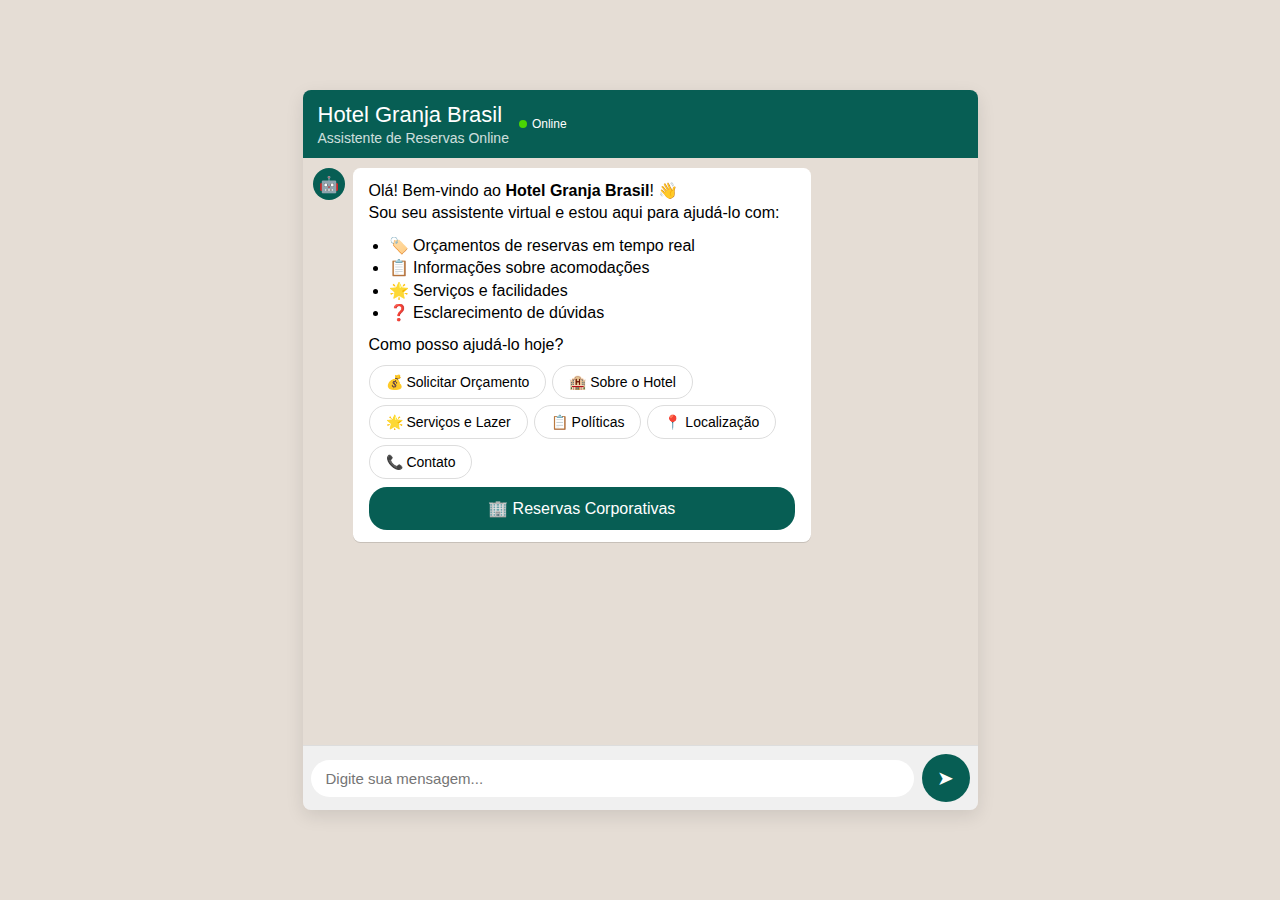
<file: API_V.018.html>
<!DOCTYPE html>
<html lang="pt-BR">
<head>
    <meta charset="UTF-8">
    <meta name="viewport" content="width=device-width, initial-scale=1.0">
    <title>Assistente de Reservas - Hotel Granja Brasil</title>
    <style>
        * {
            margin: 0;
            padding: 0;
            box-sizing: border-box;
            font-family: 'Segoe UI', Helvetica, Arial, sans-serif;
        }
        
        body {
            background-color: #e5ddd5;
            min-height: 100vh;
            display: flex;
            align-items: flex-start;
            justify-content: center;
            padding: 0;
            background-image: url("[data-uri]");
        }
        
        .chat-container {
            background: #e5ddd5;
            border-radius: 0;
            box-shadow: none;
            width: 100%;
            max-width: 100%;
            height: 100vh;
            display: flex;
            flex-direction: column;
            overflow: hidden;
        }
        
        .chat-header {
            background: #075e54;
            color: white;
            padding: 10px 15px;
            text-align: left;
            position: relative;
            display: flex;
            align-items: center;
            gap: 10px;
        }
        
        .hotel-logo {
            font-size: 16px;
            font-weight: 500;
            flex-grow: 1;
        }
        
        .hotel-subtitle {
            font-size: 12px;
            opacity: 0.8;
            margin-top: 2px;
        }
        
        .status-indicator {
            display: flex;
            align-items: center;
            gap: 5px;
            font-size: 12px;
        }
        
        .status-dot {
            width: 8px;
            height: 8px;
            background: #4ad504;
            border-radius: 50%;
        }
        
        .chat-messages {
            flex: 1;
            overflow-y: auto;
            padding: 10px;
            background: #e5ddd5;
            -webkit-overflow-scrolling: touch;
            background-image: url("[data-uri]");
        }
        
        .message {
            margin-bottom: 8px;
            display: flex;
            align-items: flex-start;
            gap: 8px;
            animation: slideIn 0.3s ease;
            scroll-margin-top: 10px;
        }
        
        @keyframes slideIn {
            from { opacity: 0; transform: translateY(10px); }
            to { opacity: 1; transform: translateY(0); }
        }
        
        .message.user {
            flex-direction: row-reverse;
        }
        
        .message-avatar {
            width: 32px;
            height: 32px;
            border-radius: 50%;
            display: flex;
            align-items: center;
            justify-content: center;
            font-weight: bold;
            color: white;
            flex-shrink: 0;
        }
        
        .bot-avatar {
            background: #075e54;
        }
        
        .user-avatar {
            background: #128c7e;
        }
        
        .message-content {
            background: white;
            padding: 8px 12px;
            border-radius: 7.5px;
            box-shadow: 0 1px 0.5px rgba(0,0,0,0.13);
            max-width: 85%;
            word-wrap: break-word;
            font-size: 15px;
            line-height: 1.4;
        }
        
        .message.user .message-content {
            background: #dcf8c6;
            color: #000;
        }
        
        .typing-indicator {
            display: none;
            padding: 8px 12px;
            background: white;
            border-radius: 7.5px;
            box-shadow: 0 1px 0.5px rgba(0,0,0,0.13);
        }
        
        .typing-dots {
            display: flex;
            gap: 4px;
        }
        
        .typing-dot {
            width: 6px;
            height: 6px;
            background: #999;
            border-radius: 50%;
            animation: typingPulse 1.4s ease-in-out infinite both;
        }
        
        .typing-dot:nth-child(1) { animation-delay: -0.32s; }
        .typing-dot:nth-child(2) { animation-delay: -0.16s; }
        
        @keyframes typingPulse {
            0%, 80%, 100% { transform: scale(0); }
            40% { transform: scale(1); }
        }
        
        .chat-input {
            padding: 8px;
            background: #f0f0f0;
            border-top: 1px solid #ddd;
            position: sticky;
            bottom: 0;
            z-index: 100;
        }
        
        .input-container {
            display: flex;
            gap: 8px;
            align-items: center;
        }
        
        .message-input {
            flex: 1;
            padding: 10px 15px;
            border: none;
            border-radius: 20px;
            outline: none;
            font-size: 15px;
            background: white;
        }
        
        .send-button {
            width: 40px;
            height: 40px;
            background: #075e54;
            border: none;
            border-radius: 50%;
            color: white;
            cursor: pointer;
            display: flex;
            align-items: center;
            justify-content: center;
            transition: background 0.2s;
            font-size: 16px;
        }
        
        .send-button:hover {
            background: #128c7e;
        }
        
        .quick-actions {
            display: flex;
            flex-wrap: wrap;
            gap: 6px;
            margin: 8px 0;
        }
        
        .quick-action {
            background: white;
            border: 1px solid #ddd;
            padding: 6px 12px;
            border-radius: 18px;
            cursor: pointer;
            font-size: 13px;
            transition: all 0.2s;
        }
        
        .quick-action:hover {
            background: #f5f5f5;
        }
        
        .quote-button, .whatsapp-button, .corporate-button {
            border-radius: 18px;
            padding: 10px 15px;
            cursor: pointer;
            font-weight: 500;
            margin-top: 8px;
            display: flex;
            align-items: center;
            justify-content: center;
            gap: 6px;
            transition: background 0.3s;
            width: 100%;
            font-size: 15px;
            border: none;
        }
        
        .quote-button {
            background: #075e54;
            color: white;
        }
        
        .whatsapp-button {
            background: #25d366;
            color: white;
        }
        
        .corporate-button {
            background: #075e54;
            color: white;
        }

        .quote-form {
            background: white;
            padding: 15px;
            border-radius: 8px;
            margin: 8px 0;
            border: 1px solid #e9ecef;
        }
        
        .form-group {
            margin-bottom: 12px;
        }
        
        .form-group label {
            display: block;
            margin-bottom: 4px;
            font-weight: 600;
            color: #2c3e50;
            font-size: 13px;
        }
        
        .form-group input, .form-group select {
            width: 100%;
            padding: 8px 10px;
            border: 1px solid #ddd;
            border-radius: 5px;
            font-size: 13px;
        }
        
        .form-row {
            display: flex;
            flex-direction: column;
            gap: 12px;
        }
        
        .form-row .form-group {
            flex: 1;
        }
        
        .quote-result {
            background: #075e54;
            color: white;
            padding: 15px;
            border-radius: 8px;
            margin: 8px 0;
            font-size: 14px;
        }
        
        .loading {
            color: #075e54;
            text-align: center;
            margin: 10px 0;
            font-size: 14px;
            display: none;
        }
        
        .error-message {
            color: #e74c3c;
            text-align: center;
            margin: 10px 0;
            display: none;
            font-size: 14px;
        }
        
        .no-availability {
            color: #e67e22;
            text-align: center;
            margin: 10px 0;
            display: none;
            font-size: 14px;
            font-weight: 600;
        }

        .disabled-option {
            opacity: 0.5;
            cursor: not-allowed;
            pointer-events: none;
        }
        
        .children-section {
            background: #f0f8ff;
            padding: 12px;
            border-radius: 8px;
            margin: 12px 0;
            border-left: 4px solid #3498db;
        }
        
        .children-section h4 {
            margin-bottom: 8px;
            color: #2c3e50;
        }
        
        .invalid-combination {
            color: #e74c3c;
            font-size: 13px;
            margin-top: 5px;
            display: none;
        }

        .accommodation-divider {
            margin: 15px 0;
            border: none;
            border-top: 1px dashed rgba(255,255,255,0.3);
        }

        /* Estilos para campos desabilitados */
        input:disabled, select:disabled {
            background-color: #f5f5f5;
            cursor: not-allowed;
            opacity: 0.7;
        }

        /* Estilos para a seleção de quartos com checkboxes */
        #roomsContainer {
            max-height: 200px;
            overflow-y: auto;
            padding: 10px;
            background: white;
            border-radius: 8px;
            margin-bottom: 10px;
            border: 1px solid #ddd;
        }

        #roomsContainer label {
            cursor: pointer;
            user-select: none;
        }

        #roomsContainer input[type="checkbox"] {
            cursor: pointer;
            margin-right: 10px;
        }

        #roomsContainer div {
            display: flex;
            align-items: center;
            margin: 8px 0;
        }

        @media (min-width: 768px) {
            body {
                align-items: center;
                padding: 20px;
            }
            
            .chat-container {
                border-radius: 8px;
                box-shadow: 0 6px 18px rgba(0,0,0,0.1);
                max-width: 675px;
                height: 80vh;
            }
            
            .chat-header {
                padding: 12px 15px;
            }
            
            .hotel-logo {
                font-size: 22px;
            }
            
            .hotel-subtitle {
                font-size: 14px;
            }
            
            .message-content {
                max-width: 70%;
                font-size: 16px;
                padding: 12px 16px;
            }
            
            .quick-action {
                font-size: 14px;
                padding: 8px 16px;
            }
            
            .quote-form {
                padding: 20px;
            }
            
            .form-group input, 
            .form-group select {
                padding: 10px 12px;
                font-size: 15px;
            }
            
            .form-group label {
                font-size: 15px;
            }
            
            #roomType {
                font-size: 15px;
                padding: 10px;
            }
            
            .accommodation-divider {
                margin: 20px 0;
            }
            
            .quote-button, 
            .whatsapp-button, 
            .corporate-button {
                padding: 12px 20px;
                font-size: 16px;
            }
            
            .send-button {
                width: 48px;
                height: 48px;
                font-size: 20px;
            }
            
            .quote-result {
                padding: 20px;
            }
            
            .quote-result h3 {
                font-size: 20px;
            }
            
            .quote-result h4 {
                font-size: 22px;
            }
            
            .form-row {
                flex-direction: row;
                gap: 20px;
            }
            
            .form-row .form-group {
                flex: 1;
            }
        }
    </style>
</head>
<body>
    <div class="chat-container">
        <div class="chat-header">
            <div>
                <div class="hotel-logo">Hotel Granja Brasil</div>
                <div class="hotel-subtitle">Assistente de Reservas Online</div>
            </div>
            <div class="status-indicator">
                <div class="status-dot"></div>
                <span>Online</span>
            </div>
        </div>
        
        <div class="chat-messages" id="chatMessages">
            <div class="message bot">
                <div class="message-avatar bot-avatar">🤖</div>
                <div class="message-content">
                    <p>Olá! Bem-vindo ao <strong>Hotel Granja Brasil</strong>! 👋</p>
                    <p>Sou seu assistente virtual e estou aqui para ajudá-lo com:</p>
                    <ul style="margin: 10px 0; padding-left: 20px;">
                        <li>🏷️ Orçamentos de reservas em tempo real</li>
                        <li>📋 Informações sobre acomodações</li>
                        <li>🌟 Serviços e facilidades</li>
                        <li>❓ Esclarecimento de dúvidas</li>
                    </ul>
                    <p>Como posso ajudá-lo hoje?</p>
                    
                    <div class="quick-actions">
                        <button class="quick-action" data-action="solicitar-orcamento">💰 Solicitar Orçamento</button>
                        <button class="quick-action" data-action="informacoes-hotel">🏨 Sobre o Hotel</button>
                        <button class="quick-action" data-action="servicos">🌟 Serviços e Lazer</button>
                        <button class="quick-action" data-action="politicas">📋 Políticas</button>
                        <button class="quick-action" data-action="localizacao">📍 Localização</button>
                        <button class="quick-action" data-action="contato">📞 Contato</button>
                    </div>
                    
                    <button id="corporateBtn" class="corporate-button">
                        🏢 Reservas Corporativas
                    </button>
                </div>
            </div>
            
            <div class="message bot typing-indicator" id="typingIndicator">
                <div class="message-avatar bot-avatar">🤖</div>
                <div class="typing-indicator">
                    <div class="typing-dots">
                        <div class="typing-dot"></div>
                        <div class="typing-dot"></div>
                        <div class="typing-dot"></div>
                    </div>
                </div>
            </div>
        </div>
        
        <div class="chat-input">
            <div class="input-container">
                <input type="text" id="messageInput" class="message-input" placeholder="Digite sua mensagem...">
                <button id="sendButton" class="send-button">
                    ➤
                </button>
            </div>
        </div>
    </div>

    <script>
        // Configurações do hotel
        const HOTEL_CONFIG = {
            name: "Hotel Granja Brasil",
            whatsappNumber: "+5524998275427",
            emailCorporativo: "contato@reservasgranjabrasil.com.br",
            localizacao: "Condomínio das Residências do Pau Brasil - Estrada União e Indústria, 9153 - Itaipava - Petrópolis, RJ",
            politicas: {
                cancelamento: "Alterações ou cancelamentos sem custo até 48h antes do check-in",
                criancas: "Crianças até 6 anos não pagam, mas exigem suítes com sofás-camas",
                hospedeExtra: "Hóspedes extras: R$ 102/dia (sofás-camas)",
                animais: "Animais de estimação não são permitidos",
                fumante: "100% não fumante",
                atestatMedico: "Obrigatório para áreas externas (sauna, academia, piscinas) - válido por 6 meses"
            },
            servicos: [
                "Café da Manhã (Buffet) Incluso",
                "Internet Wifi Gratuita",
                "Piscinas",
                "Quadras Poliesportivas, Tênis e Vôlei de Areia",
                "Academia e Sauna a Vapor",
                "Trilha Ecológica",
                "Parquinho Infantil",
                "Estacionamento Gratuito (coberto/descoberto)",
                "Adega Quinta do Escanção",
                "Divino & Cucina (Culinária Italiana)",
                "Chez Bonbon (Chocolates Gourmet)"
            ],
            horarios: {
                checkin: "14h às 19h",
                checkout: "12h",
                governanca: "7h às 22h",
                recepcao: "7h às 19h",
                piscina: "Terça a domingo: 10:30h às 19h (Segunda: manutenção)"
            },
            acomodacoes: [
                {
                    nome: "Apartamento Superior",
                    descricao: "Camas separadas (padrão viúva) – ideal para solteiros - 26 m² - Ar-condicionado - Frigobar - Secador de Cabelos - Mesa de Trabalho",
                    capacidade: 2
                },
                {
                    nome: "Suíte Sênior",
                    descricao: "Conforto ampliado com sofá-cama na sala - Cama de Casal King Size - 41 m² - Ar-condicionado - Frigobar - Microondas - Pia - Sacada - Secador de Cabelos - Mesa de Trabalho",
                    capacidade: 3
                },
                {
                    nome: "Suíte Master (Cobertura)",
                    descricao: "Cama King Size, sofá-cama e vista privilegiada - 56 m² - Ar-condicionado - Frigobar - Microondas - Pia - Varanda - Acesso por escada (15 degraus) - Secador de Cabelos - Mesa de Trabalho",
                    capacidade: 3
                }
            ]
        };

        // Dados de minlos (estadia mínima)
        const MINLOS_DATA = {
            "09/08/2025": 2,
            "16/08/2025": 2,
            "23/08/2025": 2,
            "30/08/2025": 2,
            "06/09/2025": 2,
            "13/09/2025": 2,
            "20/09/2025": 2,
            "27/09/2025": 2,
            "04/10/2025": 2,
            "10/10/2025": 3,
            "11/10/2025": 3,
            "12/10/2025": 3,
            "13/10/2025": 3,
            "18/10/2025": 2,
            "25/10/2025": 2,
            "30/10/2025": 3,
            "31/10/2025": 3,
            "01/11/2025": 3,
            "02/11/2025": 3,
            "03/11/2025": 3,
            "06/11/2025": 3,
            "07/11/2025": 3,
            "08/11/2025": 3,
            "09/11/2025": 3,
            "10/11/2025": 3,
            "14/11/2025": 2,
            "15/11/2025": 2,
            "16/11/2025": 2,
            "19/11/2025": 4,
            "20/11/2025": 4,
            "21/11/2025": 4,
            "22/11/2025": 4,
            "23/11/2025": 4,
            "29/11/2025": 2,
            "06/12/2025": 2,
            "13/12/2025": 2,
            "20/12/2025": 2,
            "27/12/2025": 2,
            "28/12/2025": 4,
            "29/12/2025": 4,
            "30/12/2025": 4,
            "31/12/2025": 4,
            "01/01/2026": 4,
            "03/01/2026": 2,
            "10/01/2026": 2,
            "17/01/2026": 2,
            "24/01/2026": 2,
            "31/01/2026": 2
        };

        // Funções de formatação e conversão
        function convertCurrencyToNumber(currencyString) {
            if (!currencyString) return 0;
            const numericString = currencyString.toString()
                .replace(/R\$\s?/g, '')
                .replace(/\./g, '')
                .replace(',', '.');
            return parseFloat(numericString) || 0;
        }

        function formatCurrency(value) {
            const numericValue = typeof value === 'string' ? 
                parseFloat(value.replace(/[^\d.-]/g, '')) : 
                Number(value);
            return new Intl.NumberFormat('pt-BR', {
                style: 'currency',
                currency: 'BRL',
                minimumFractionDigits: 2
            }).format(numericValue);
        }

        function formatDateToDDMMAAAA(dateString) {
            const date = new Date(dateString);
            const offset = date.getTimezoneOffset();
            date.setMinutes(date.getMinutes() + offset);
            
            const day = String(date.getDate()).padStart(2, '0');
            const month = String(date.getMonth() + 1).padStart(2, '0');
            const year = date.getFullYear();
            return `${day}/${month}/${year}`;
        }

        function getDatesBetween(startDateStr, endDateStr) {
            const dates = [];
            let currentDate = new Date(startDateStr);
            const endDate = new Date(endDateStr);

            while (currentDate < endDate) {
                dates.push(formatDateToDDMMAAAA(currentDate.toISOString().split('T')[0]));
                currentDate.setDate(currentDate.getDate() + 1);
            }
            return dates;
        }

        // Função para verificar a estadia mínima
        function checkMinLOS(startDateStr, endDateStr) {
            const startDate = new Date(startDateStr);
            const endDate = new Date(endDateStr);
            const nights = Math.ceil((endDate - startDate) / (1000 * 60 * 60 * 24));
            
            const checkinDateFormatted = formatDateToDDMMAAAA(startDateStr);
            const minLOS = MINLOS_DATA[checkinDateFormatted] || 1;
            
            if (nights < minLOS) {
                return {
                    valid: false,
                    message: `Para a data de check-in ${checkinDateFormatted}, a estadia mínima é de ${minLOS} noites. Por favor, ajuste suas datas.`
                };
            }
            
            return { valid: true };
        }

        // Funções da API
        const availabilityCache = {};
        
        async function fetchAvailability(startDate, endDate) {
            const cacheKey = `${startDate}-${endDate}`;
            
            if (availabilityCache[cacheKey]) {
                return availabilityCache[cacheKey];
            }
            
            const url = 'https://reservas.desbravador.com.br/reservas/modules/ws/interface.php';
            const payload = {
                "wsrolRQ": {
                    "hotelLoginRQ": {
                        "slug": "hotel-granja-brasil-resort",
                        "origem": "rolweb",
                        "ip": "191.31.44.244"
                    },
                    "disponibilidadeRQ": {
                        "disponibilidade": {
                            "datainicio": startDate,
                            "datafim": endDate,
                            "detalhes": true,
                            "cdvoucher": 0
                        }
                    }
                }
            };

            try {
                const response = await fetch(url, {
                    method: 'POST',
                    headers: {
                        'Authorization': 'Basic cm9sRHNsOkJyNDVpMUAyMDE4',
                        'Content-Type': 'application/json'
                    },
                    body: JSON.stringify(payload)
                });

                if (!response.ok) {
                    throw new Error(`Erro na consulta de disponibilidade: ${response.status}`);
                }

                const data = await response.json();
                availabilityCache[cacheKey] = data;
                return data;
            } catch (error) {
                console.error('Erro na API de disponibilidade:', error);
                throw new Error('Serviço indisponível no momento. Por favor, tente novamente mais tarde.');
            }
        }

        async function fetchHotelRates(startDate, endDate) {
            const url = `https://xeitj4h9fd.execute-api.us-east-1.amazonaws.com/prd/desbravador?start=${encodeURIComponent(startDate)}&end=${encodeURIComponent(endDate)}`;
            
            try {
                const response = await fetch(url, {
                    method: 'GET',
                    headers: {
                        'Authorization': 'Basic Og==',
                        'Content-Type': 'application/json'
                    }
                });
                
                if (!response.ok) {
                    throw new Error(`Erro na consulta: ${response.status}`);
                }
                
                const data = await response.json();
                
                if (!data.data || !data.data.dataFormatted || !Array.isArray(data.data.dataFormatted)) {
                    throw new Error('Formato de dados inválido retornado pela API');
                }

                // Aplica desconto de 5% em todos os valores retornados
                data.data.dataFormatted = data.data.dataFormatted.map(room => {
                    const valorMedio = convertCurrencyToNumber(room.valorMedio || room.total);
                    const total = convertCurrencyToNumber(room.total);
                    
                    return {
                        ...room,
                        valorMedio: valorMedio,
                        total: total
                    };
                });
                
                return data;
            } catch (error) {
                console.error('Erro na API de tarifas:', error);
                throw new Error('Erro ao consultar tarifas. Por favor, tente novamente.');
            }
        }

        // Variáveis globais
        let conversationHistory = [];
        let currentQuoteData = null;
        let selectedRooms = [];
        let currentAvailabilityData = null;
        let isCheckingAvailability = false;
        let isProcessingQuickAction = false;
        const availabilityHistory = [];

        // Funções do chat
        function addMessage(content, isUser = false) {
            const messagesContainer = document.getElementById('chatMessages');
            const typingIndicator = document.getElementById('typingIndicator');
            
            const messageDiv = document.createElement('div');
            messageDiv.className = `message ${isUser ? 'user' : 'bot'}`;
            
            const avatar = document.createElement('div');
            avatar.className = `message-avatar ${isUser ? 'user-avatar' : 'bot-avatar'}`;
            avatar.textContent = isUser ? '👤' : '🤖';
            
            const messageContent = document.createElement('div');
            messageContent.className = 'message-content';
            
            if (typeof content === 'string') {
                messageContent.innerHTML = content;
            } else {
                messageContent.appendChild(content);
            }
            
            messageDiv.appendChild(avatar);
            messageDiv.appendChild(messageContent);
            
            messagesContainer.insertBefore(messageDiv, typingIndicator);
            
            setTimeout(() => {
                messageDiv.scrollIntoView({ behavior: 'smooth', block: 'start' });
            }, 50);
            
            conversationHistory.push({
                content: typeof content === 'string' ? content : content.outerHTML,
                isUser: isUser,
                timestamp: new Date()
            });
            
            setTimeout(setupButtonListeners, 50);
        }

        function showTyping() {
            document.getElementById('typingIndicator').style.display = 'flex';
            document.getElementById('chatMessages').scrollTop = document.getElementById('chatMessages').scrollHeight;
        }

        function hideTyping() {
            document.getElementById('typingIndicator').style.display = 'none';
        }

        function showError(message) {
            const errorDiv = document.createElement('div');
            errorDiv.className = 'error-message';
            errorDiv.textContent = message;
            errorDiv.style.display = 'block';
            return errorDiv;
        }

        function showNoAvailability(message) {
            const noAvailDiv = document.createElement('div');
            noAvailDiv.className = 'no-availability';
            noAvailDiv.textContent = message;
            noAvailDiv.style.display = 'block';
            return noAvailDiv;
        }

        function showLoading(message) {
            const loadingDiv = document.createElement('div');
            loadingDiv.className = 'loading';
            loadingDiv.textContent = message;
            loadingDiv.style.display = 'block';
            return loadingDiv;
        }

        // Funções para controle dos campos de data
        function disableDateInputs() {
            document.getElementById('checkinDate').disabled = true;
            document.getElementById('checkoutDate').disabled = true;
        }

        function enableDateInputs() {
            document.getElementById('checkinDate').disabled = false;
            document.getElementById('checkoutDate').disabled = false;
        }

        function resetQuoteForm() {
            selectedRooms = [];
            currentQuoteData = null;
            enableDateInputs();
            document.getElementById('quoteForm').reset();
            document.getElementById('roomSelectionSection').style.display = 'none';
            document.getElementById('quoteResultContainer').style.display = 'none';
            document.getElementById('loadingIndicator').style.display = 'none';
            document.getElementById('errorIndicator').style.display = 'none';
            document.getElementById('noAvailabilityIndicator').style.display = 'none';
            document.getElementById('childAgeGroup1').style.display = 'none';
            document.getElementById('childAgeGroup2').style.display = 'none';
            
            // Limpar checkboxes se existirem
            const roomsContainer = document.getElementById('roomsContainer');
            if (roomsContainer) {
                roomsContainer.innerHTML = '';
            }
        }

        // Funções do formulário de cotação
        function generateQuoteForm() {
            const tomorrow = new Date();
            tomorrow.setDate(tomorrow.getDate() + 1);
            const minDate = tomorrow.toISOString().split('T')[0];
            
            const formHTML = `
                <p><strong>💰 Solicitar Orçamento de Reserva</strong></p>
                <p>Preencha os dados abaixo para receber seu orçamento personalizado em tempo real:</p>
                <div class="quote-form" id="quoteForm">
                    <div class="form-row">
                        <div class="form-group">
                            <label>Data de Check-in:</label>
                            <input type="date" id="checkinDate" min="${minDate}">
                        </div>
                        <div class="form-group">
                            <label>Data de Check-out:</label>
                            <input type="date" id="checkoutDate" min="${minDate}">
                        </div>
                    </div>
                    
                    <div class="form-group">
                        <label>Número de Adultos:</label>
                        <select id="adults" onchange="validateGuestCombination()">
                            <option value="1">1 Adulto</option>
                            <option value="2" selected>2 Adultos</option>
                            <option value="3">3 Adultos</option>
                        </select>
                    </div>
                    
                    <div class="children-section">
                        <h4>👶 Crianças (até 17 anos)</h4>
                        <div class="form-group">
                            <label>Quantidade de Crianças:</label>
                            <select id="hasChildren" onchange="toggleChildAge(); validateGuestCombination()">
                                <option value="0">Sem crianças</option>
                                <option value="1">1 Criança</option>
                                <option value="2">2 Crianças</option>
                            </select>
                        </div>
                        
                        <div class="form-group" id="childAgeGroup1" style="display: none;">
                            <label>Idade da 1ª Criança:</label>
                            <select id="childAge1" onchange="validateGuestCombination()">
                                <option value="0">0 ano</option>
                                <option value="1">1 ano</option>
                                <option value="2">2 anos</option>
                                <option value="3">3 anos</option>
                                <option value="4">4 anos</option>
                                <option value="5">5 anos</option>
                                <option value="6" selected>6 anos</option>
                                <option value="7">7 anos</option>
                                <option value="8">8 anos</option>
                                <option value="9">9 anos</option>
                                <option value="10">10 anos</option>
                                <option value="11">11 anos</option>
                                <option value="12">12 anos</option>
                                <option value="13">13 anos</option>
                                <option value="14">14 anos</option>
                                <option value="15">15 anos</option>
                                <option value="16">16 anos</option>
                                <option value="17">17 anos</option>
                            </select>
                        </div>
                        
                        <div class="form-group" id="childAgeGroup2" style="display: none;">
                            <label>Idade da 2ª Criança:</label>
                            <select id="childAge2" onchange="validateGuestCombination()">
                                <option value="0">0 ano</option>
                                <option value="1">1 ano</option>
                                <option value="2">2 anos</option>
                                <option value="3">3 anos</option>
                                <option value="4">4 anos</option>
                                <option value="5">5 anos</option>
                                <option value="6" selected>6 anos</option>
                                <option value="7">7 anos</option>
                                <option value="8">8 anos</option>
                                <option value="9">9 anos</option>
                                <option value="10">10 anos</option>
                                <option value="11">11 anos</option>
                                <option value="12">12 anos</option>
                                <option value="13">13 anos</option>
                                <option value="14">14 anos</option>
                                <option value="15">15 anos</option>
                                <option value="16">16 anos</option>
                                <option value="17">17 anos</option>
                            </select>
                        </div>
                        <div id="invalidCombinationMsg" class="invalid-combination"></div>
                    </div>
                    
                    <div style="background: #e8f4fd; padding: 15px; border-radius: 8px; margin: 15px 0; font-size: 14px;">
                        <p><strong>ℹ️ Informações Importantes:</strong></p>
                        <ul style="margin: 8px 0; padding-left: 20px;">
                            <li>Check-in: ${HOTEL_CONFIG.horarios.checkin} | Check-out: ${HOTEL_CONFIG.horarios.checkout}</li>
                            <li>Hotel 100% não fumante</li>
			    <li>Animais de estimação não são permitidos</li>
			    <li>Atestado médico obrigatório para áreas externas ao Hotel (sauna, academia e piscinas) - válido por 6 meses.</li>
                            <li>O tarifário e a disponibilidade estão sujeitos a alteração sem aviso prévio. As informações fornecidas nesta consulta serão confirmadas pelo agente de reservas no momento da resposta à sua cotação.</li>
                        </ul>
                    </div>
                    
                    <button id="checkAvailabilityBtn" class="quote-button">
                        🔍 Consultar Disponibilidade
                    </button>
                    
                    <div id="loadingIndicator" style="display: none;"></div>
                    <div id="errorIndicator" style="display: none;"></div>
                    <div id="noAvailabilityIndicator" style="display: none;"></div>
                    
                    <div id="roomSelectionSection" style="display: none; margin-top: 15px;"></div>
                    
                    <div id="quoteResultContainer" style="display: none;"></div>
                </div>
            `;
            
            return formHTML;
        }

        function toggleChildAge() {
            const hasChildren = document.getElementById('hasChildren').value;
            const childAgeGroup1 = document.getElementById('childAgeGroup1');
            const childAgeGroup2 = document.getElementById('childAgeGroup2');
            
            if (hasChildren === '1') {
                childAgeGroup1.style.display = 'block';
                childAgeGroup2.style.display = 'none';
            } else if (hasChildren === '2') {
                childAgeGroup1.style.display = 'block';
                childAgeGroup2.style.display = 'block';
            } else {
                childAgeGroup1.style.display = 'none';
                childAgeGroup2.style.display = 'none';
            }
            
            validateGuestCombination();
        }

        function validateGuestCombination() {
            const adults = parseInt(document.getElementById('adults').value);
            const hasChildren = document.getElementById('hasChildren').value !== '0';
            const childrenCount = hasChildren ? parseInt(document.getElementById('hasChildren').value) : 0;
            const childAge1 = hasChildren ? parseInt(document.getElementById('childAge1').value) : 0;
            const childAge2 = childrenCount === 2 ? parseInt(document.getElementById('childAge2').value) : 0;
            const errorMsg = document.getElementById('invalidCombinationMsg');
            const checkBtn = document.getElementById('checkAvailabilityBtn');
            
            errorMsg.style.display = 'none';
            checkBtn.disabled = false;
            
            if (adults === 0 && hasChildren) {
                errorMsg.textContent = 'Para reservas com crianças, é necessário pelo menos 1 adulto';
                errorMsg.style.display = 'block';
                checkBtn.disabled = true;
                return false;
            }
            
            if (adults + childrenCount > 3) {
                errorMsg.textContent = 'Capacidade máxima excedida (máximo 3 hóspedes)';
                errorMsg.style.display = 'block';
                checkBtn.disabled = true;
                return false;
            }
            
            return true;
        }

        function updateRoomOptions() {
            if (!validateGuestCombination()) return;
            if (!currentAvailabilityData) return;
            
            const adults = parseInt(document.getElementById('adults').value);
            const hasChildren = document.getElementById('hasChildren').value !== '0';
            const childrenCount = hasChildren ? parseInt(document.getElementById('hasChildren').value) : 0;
            const childAge1 = hasChildren ? parseInt(document.getElementById('childAge1').value) : 0;
            const childAge2 = childrenCount === 2 ? parseInt(document.getElementById('childAge2').value) : 0;
            const totalGuests = adults + childrenCount;
            
            const infoDiv = document.getElementById('roomSelectionInfo');
            
            const startDate = document.getElementById('checkinDate').value;
            const endDate = document.getElementById('checkoutDate').value;
            const datesToCheck = getDatesBetween(startDate, endDate);
            
            let infoMessage = '';
            let hasAvailableOptions = false;
            
            // Atualizar checkboxes existentes
            const checkboxes = document.querySelectorAll('#roomsContainer input[type="checkbox"]');
            checkboxes.forEach(checkbox => {
                const roomData = JSON.parse(checkbox.value);
                const roomName = roomData.descricao.toLowerCase();
                const roomCode = roomData.codigo;
                
                const isSuite = roomName.includes('suíte') || roomName.includes('suite');
                const isSuperior = roomName.includes('apartamento superior');
                
                let isAvailable = true;
                let reason = '';
                
                // Verificar disponibilidade para todas as datas
                const hasAvailability = datesToCheck.every(date => {
                    return currentAvailabilityData.wsrolRS.disponibilidadeRS.disponibilidade.result[roomCode] &&
                           currentAvailabilityData.wsrolRS.disponibilidadeRS.disponibilidade.result[roomCode].diaria[date] > 0;
                });
                
                if (!hasAvailability) {
                    isAvailable = false;
                    reason = ' (indisponível para todas as datas selecionadas)';
                } else if (isSuperior && totalGuests > 2) {
                    isAvailable = false;
                    reason = ' (capacidade máxima de 2 hóspedes)';
                } else if (hasChildren && (childAge1 <= 6 || (childrenCount === 2 && childAge2 <= 6)) && !isSuite) {
                    isAvailable = false;
                    reason = ' (crianças até 6 anos exigem suíte com sofá-cama)';
                }
                
                if (!isAvailable) {
                    checkbox.disabled = true;
                    checkbox.parentElement.style.opacity = '0.5';
                    checkbox.parentElement.style.cursor = 'not-allowed';
                    checkbox.parentElement.title = reason.trim();
                } else {
                    checkbox.disabled = false;
                    checkbox.parentElement.style.opacity = '1';
                    checkbox.parentElement.style.cursor = 'pointer';
                    checkbox.parentElement.removeAttribute('title');
                    hasAvailableOptions = true;
                }
            });
            
            if (hasChildren && (childAge1 <= 6 || (childrenCount === 2 && childAge2 <= 6))) {
                infoMessage = 'Nota: Crianças até 6 anos exigem suítes com sofá-cama (Sênior ou Master)';
            } else if (hasChildren && (childAge1 > 6 || (childrenCount === 2 && childAge2 > 6))) {
                infoMessage = 'Nota: Criança acima de 6 anos será cobrada como hóspede extra (R$ 102/dia)';
            }
            
            if (infoDiv) {
                infoDiv.textContent = infoMessage;
            }
            
            // Retorna se ainda há opções disponíveis
            return hasAvailableOptions;
        }

        async function checkAvailability() {
            if (isCheckingAvailability) return;
            isCheckingAvailability = true;
            
            if (!validateGuestCombination()) {
                isCheckingAvailability = false;
                return;
            }
            
            const startDate = document.getElementById('checkinDate').value;
            const endDate = document.getElementById('checkoutDate').value;
            const adults = parseInt(document.getElementById('adults').value);
            const hasChildren = document.getElementById('hasChildren').value !== '0';
            const childrenCount = hasChildren ? parseInt(document.getElementById('hasChildren').value) : 0;
            const childAge1 = hasChildren ? parseInt(document.getElementById('childAge1').value) : 0;
            const childAge2 = childrenCount === 2 ? parseInt(document.getElementById('childAge2').value) : 0;
            
            const loadingIndicator = document.getElementById('loadingIndicator');
            const errorIndicator = document.getElementById('errorIndicator');
            const noAvailabilityIndicator = document.getElementById('noAvailabilityIndicator');
            const roomSelectionSection = document.getElementById('roomSelectionSection');
            const quoteResultContainer = document.getElementById('quoteResultContainer');
            
            // Validações básicas
            if (!startDate || !endDate) {
                errorIndicator.innerHTML = showError('Por favor, selecione as datas de check-in e check-out').outerHTML;
                errorIndicator.style.display = 'block';
                loadingIndicator.style.display = 'none';
                noAvailabilityIndicator.style.display = 'none';
                roomSelectionSection.style.display = 'none';
                quoteResultContainer.style.display = 'none';
                isCheckingAvailability = false;
                enableDateInputs(); // Habilitar campos novamente em caso de erro
                return;
            }
            
            // Validação de antecedência de 1 dia
            const today = new Date();
            today.setHours(0, 0, 0, 0);
            const checkinDate = new Date(startDate);
            
            if (checkinDate <= today) {
                errorIndicator.innerHTML = showError('O check-in deve ser feito com pelo menos 1 dia de antecedência. Por favor, selecione uma data a partir de amanhã.').outerHTML;
                errorIndicator.style.display = 'block';
                loadingIndicator.style.display = 'none';
                noAvailabilityIndicator.style.display = 'none';
                roomSelectionSection.style.display = 'none';
                quoteResultContainer.style.display = 'none';
                isCheckingAvailability = false;
                enableDateInputs(); // Habilitar campos novamente em caso de erro
                return;
            }
            
            if (new Date(endDate) <= new Date(startDate)) {
                errorIndicator.innerHTML = showError('A data de check-out deve ser posterior à data de check-in').outerHTML;
                errorIndicator.style.display = 'block';
                loadingIndicator.style.display = 'none';
                noAvailabilityIndicator.style.display = 'none';
                roomSelectionSection.style.display = 'none';
                quoteResultContainer.style.display = 'none';
                isCheckingAvailability = false;
                enableDateInputs(); // Habilitar campos novamente em caso de erro
                return;
            }
            
            // Verificar estadia mínima (minLOS)
            const minLOSCheck = checkMinLOS(startDate, endDate);
            if (!minLOSCheck.valid) {
                errorIndicator.innerHTML = showError(minLOSCheck.message).outerHTML;
                errorIndicator.style.display = 'block';
                loadingIndicator.style.display = 'none';
                noAvailabilityIndicator.style.display = 'none';
                roomSelectionSection.style.display = 'none';
                quoteResultContainer.style.display = 'none';
                isCheckingAvailability = false;
                enableDateInputs(); // Habilitar campos novamente em caso de erro
                return;
            }
            
            loadingIndicator.innerHTML = showLoading('Consultando disponibilidade, aguarde...').outerHTML;
            loadingIndicator.style.display = 'block';
            errorIndicator.style.display = 'none';
            noAvailabilityIndicator.style.display = 'none';
            roomSelectionSection.style.display = 'none';
            quoteResultContainer.style.display = 'none';
            
            try {
                const formattedStartDate = formatDateToDDMMAAAA(startDate);
                const formattedEndDate = formatDateToDDMMAAAA(endDate);
                
                let availabilityData;
                try {
                    availabilityData = await fetchAvailability(formattedStartDate, formattedEndDate);
                    currentAvailabilityData = availabilityData;
                    
                    // Registrar no histórico
                    availabilityHistory.push({
                        timestamp: new Date(),
                        action: 'Consulta inicial de disponibilidade',
                        data: JSON.parse(JSON.stringify(availabilityData))
                    });
                } catch (error) {
                    console.error('Erro na API de disponibilidade:', error);
                    throw new Error('Serviço indisponível no momento. Por favor, tente novamente mais tarde.');
                }

                if (!availabilityData.wsrolRS || !availabilityData.wsrolRS.disponibilidadeRS || !availabilityData.wsrolRS.disponibilidadeRS.disponibilidade || !availabilityData.wsrolRS.disponibilidadeRS.disponibilidade.result || Object.keys(availabilityData.wsrolRS.disponibilidadeRS.disponibilidade.result).length === 0) {
                    noAvailabilityIndicator.innerHTML = showNoAvailability("Não há disponibilidade de acomodações para o período selecionado. Por favor, tente outras datas.").outerHTML;
                    noAvailabilityIndicator.style.display = 'block';
                    loadingIndicator.style.display = 'none';
                    errorIndicator.style.display = 'none';
                    isCheckingAvailability = false;
                    enableDateInputs(); // Habilitar campos novamente em caso de erro
                    return;
                }

                let apiData;
                try {
                    apiData = await fetchHotelRates(formattedStartDate, formattedEndDate);
                    
                    if (!apiData.data || !apiData.data.dataFormatted || !Array.isArray(apiData.data.dataFormatted)) {
                        throw new Error('Formato de dados inválido retornado pela API');
                    }
                } catch (error) {
                    console.error('Erro na API de tarifas:', error);
                    throw new Error('Erro ao consultar tarifas. Por favor, tente novamente.');
                }
                
                const availableRooms = apiData.data.dataFormatted.filter(room => {
                    const roomCode = room.codigo;
                    const roomName = room.descricao.toLowerCase();
                    const isSuite = roomName.includes('suíte') || roomName.includes('suite');
                    const isSuperior = roomName.includes('apartamento superior');
                    const datesToCheck = getDatesBetween(startDate, endDate);
                    const totalGuests = adults + childrenCount;
                    
                    const isAvailableForDates = datesToCheck.every(date => {
                        return availabilityData.wsrolRS.disponibilidadeRS.disponibilidade.result[roomCode] &&
                               availabilityData.wsrolRS.disponibilidadeRS.disponibilidade.result[roomCode].diaria[date] > 0;
                    });
                    
                    if (!isAvailableForDates) return false;
                    if (isSuperior && totalGuests > 2) return false;
                    if (hasChildren && (childAge1 <= 6 || (childrenCount === 2 && childAge2 <= 6)) && !isSuite) return false;
                    
                    return true;
                });
                
                if (availableRooms.length === 0) {
                    let message = "Não há acomodações disponíveis para o período selecionado com a configuração de hóspedes informada.";
                    
                    if (hasChildren && (childAge1 <= 6 || (childrenCount === 2 && childAge2 <= 6))) {
                        message += " Crianças até 6 anos exigem suítes com sofá-cama (Sênior ou Master).";
                    } else if (adults > 2) {
                        message += " Para 3 adultos, apenas suítes Master ou Sênior estão disponíveis.";
                    }
                    
                    noAvailabilityIndicator.innerHTML = showNoAvailability(message).outerHTML;
                    noAvailabilityIndicator.style.display = 'block';
                    loadingIndicator.style.display = 'none';
                    errorIndicator.style.display = 'none';
                    isCheckingAvailability = false;
                    enableDateInputs(); // Habilitar campos novamente em caso de erro
                    return;
                }
                
                // Esconde o loading antes de exibir as opções
                loadingIndicator.style.display = 'none';
                displayAvailableRooms(apiData, startDate, endDate, availableRooms, adults, hasChildren, childAge1, childAge2);
            } catch (error) {
                console.error('Erro na consulta:', error);
                errorIndicator.innerHTML = showError(error.message).outerHTML;
                errorIndicator.style.display = 'block';
                loadingIndicator.style.display = 'none';
                noAvailabilityIndicator.style.display = 'none';
                enableDateInputs(); // Habilitar campos novamente em caso de erro
            } finally {
                isCheckingAvailability = false;
            }
        }

        function displayAvailableRooms(apiData, startDate, endDate, availableRooms, adults, hasChildren, childAge1, childAge2) {
            const roomSelectionSection = document.getElementById('roomSelectionSection');
            const quoteResultContainer = document.getElementById('quoteResultContainer');
            const loadingIndicator = document.getElementById('loadingIndicator');
            
            loadingIndicator.style.display = 'none';
            roomSelectionSection.style.display = 'block';
            quoteResultContainer.style.display = 'none';
            
            // Criar container para as opções de quarto
            const roomsContainer = document.createElement('div');
            roomsContainer.id = 'roomsContainer';
            roomsContainer.style.marginBottom = '15px';
            
            // Limpar seção de seleção de quartos
            roomSelectionSection.innerHTML = '';
            roomSelectionSection.appendChild(roomsContainer);
            
            // Adicionar título
            const title = document.createElement('p');
            title.innerHTML = '<strong>Selecione as acomodações desejadas:</strong>';
            roomsContainer.appendChild(title);
            
            // Adicionar checkboxes para cada quarto disponível
            availableRooms.forEach(room => {
                const roomDiv = document.createElement('div');
                roomDiv.style.display = 'flex';
                roomDiv.style.alignItems = 'center';
                roomDiv.style.margin = '8px 0';
                
                const checkbox = document.createElement('input');
                checkbox.type = 'checkbox';
                checkbox.id = `room-${room.codigo}`;
                checkbox.value = JSON.stringify({
                    descricao: room.descricao,
                    total: room.total,
                    valorMedio: room.valorMedio,
                    disponivel: true,
                    codigo: room.codigo
                });
                checkbox.style.marginRight = '10px';
                
                const label = document.createElement('label');
                label.htmlFor = `room-${room.codigo}`;
                label.textContent = `${room.descricao} (${formatCurrency(room.valorMedio)})`;
                label.style.flex = '1';
                
                roomDiv.appendChild(checkbox);
                roomDiv.appendChild(label);
                roomsContainer.appendChild(roomDiv);
            });
            
            // Adicionar botão "Incluir ao orçamento"
            const addButton = document.createElement('button');
            addButton.id = 'addToQuoteBtn';
            addButton.className = 'quote-button';
            addButton.textContent = '➕ Incluir ao orçamento';
            addButton.style.marginTop = '10px';
            addButton.style.width = '100%';
            
            addButton.addEventListener('click', function() {
                const checkboxes = document.querySelectorAll('#roomsContainer input[type="checkbox"]:checked');
                
                if (checkboxes.length === 0) {
                    alert('Por favor, selecione pelo menos uma acomodação.');
                    return;
                }
                
                checkboxes.forEach(checkbox => {
                    try {
                        const selectedRoom = JSON.parse(checkbox.value);
                        askForAdditionalRoom(selectedRoom, startDate, endDate, adults, hasChildren, childAge1, childAge2);
                    } catch (e) {
                        console.error('Erro ao processar seleção de quarto:', e);
                    }
                });
                
                // Desmarcar os checkboxes após adicionar
                checkboxes.forEach(checkbox => {
                    checkbox.checked = false;
                });
            });
            
            roomSelectionSection.appendChild(addButton);
            
        }

        function askForAdditionalRoom(selectedRoom, startDate, endDate, adults, hasChildren, childAge1, childAge2) {
            // Verificar disponibilidade antes de adicionar
            const roomCode = selectedRoom.codigo;
            const datesToCheck = getDatesBetween(startDate, endDate);
            
            // Verificar se há disponibilidade para todas as datas
            const hasAvailability = datesToCheck.every(date => {
                return currentAvailabilityData.wsrolRS.disponibilidadeRS.disponibilidade.result[roomCode] &&
                       currentAvailabilityData.wsrolRS.disponibilidadeRS.disponibilidade.result[roomCode].diaria[date] > 0;
            });
            
            if (!hasAvailability) {
                const quoteResultContainer = document.getElementById('quoteResultContainer');
                quoteResultContainer.innerHTML = showError("Não há mais disponibilidade para esta acomodação nas datas selecionadas.").outerHTML;
                quoteResultContainer.style.display = 'block';
                return;
            }
            
            // Adicionar ao orçamento
            selectedRooms.push({
                room: selectedRoom,
                startDate,
                endDate,
                adults,
                hasChildren,
                childrenCount: hasChildren ? parseInt(document.getElementById('hasChildren').value) : 0,
                childAge1,
                childAge2
            });

            // Desabilitar campos de data após adicionar a primeira acomodação
            if (selectedRooms.length === 1) {
                disableDateInputs();
            }

            // Atualizar disponibilidade
            updateAvailabilityAfterSelection(roomCode);

            // Obter disponibilidade atualizada para todas as acomodações
            const roomTypes = [
                { name: "Apartamento Superior", code: "SUP" },
                { name: "Suíte Sênior", code: "SEN" }, 
                { name: "Suíte Master (Cobertura)", code: "MAS" }
            ];
            
            let availabilityMessage = '<div style="background: #f8f9fa; border-left: 4px solid #075e54; padding: 10px; margin: 10px 0; border-radius: 4px;">';
            availabilityMessage += '<p style="font-weight: bold; margin-bottom: 5px;">📊 Disponibilidade restante para o período:</p>';
            
            roomTypes.forEach(roomType => {
                const minAvailability = Math.min(
                    ...datesToCheck.map(date => {
                        const roomData = currentAvailabilityData.wsrolRS.disponibilidadeRS.disponibilidade.result[roomType.code];
                        return roomData ? (roomData.diaria[date] || 0) : 0;
                    })
                );
                
                if (minAvailability > 0) {
                    availabilityMessage += `<p style="margin: 3px 0;">${roomType.name}: <strong>${minAvailability} unidade(s)</strong></p>`;
                } else {
                    availabilityMessage += `<p style="margin: 3px 0; color: #999;">${roomType.name}: <strong>0 unidades</strong></p>`;
                }
            });
            
            availabilityMessage += '</div>';

            const questionDiv = document.createElement('div');
            
            if (roomTypes.every(rt => {
                const minAvail = Math.min(...datesToCheck.map(date => {
                    const rd = currentAvailabilityData.wsrolRS.disponibilidadeRS.disponibilidade.result[rt.code];
                    return rd ? (rd.diaria[date] || 0) : 0;
                }));
                return minAvail <= 0;
            })) {
                // Caso não haja mais disponibilidade
                questionDiv.innerHTML = `
                    <hr style="margin: 15px 0; border: 1px solid rgba(255,255,255,0.3);">
		    <p>✅ <strong>Acomodação adicionada:</strong> ${selectedRoom.descricao}</p>
                    <div style="background: #fff8e1; padding: 10px; border-radius: 5px; margin: 10px 0;">
                        <p>⚠️ <strong>Não há mais disponibilidade para o período solicitado.</strong></p>
                    </div>
                    <div class="quick-actions">
                        <button class="quick-action" id="finishReservationBtn">Gerar Orçamento</button>
                    </div>
                `;
            } else {
                // Caso ainda haja disponibilidade
                questionDiv.innerHTML = `
                    <hr style="margin: 15px 0; border: 1px solid rgba(255,255,255,0.3);">
		    <p>✅ <strong>Acomodação adicionada:</strong> ${selectedRoom.descricao}</p>
                    ${availabilityMessage}
                    <p>Deseja incluir outra acomodação à sua reserva?</p>
                    <div class="quick-actions">
                        <button class="quick-action" id="addAnotherRoomBtn">Sim</button>
                        <button class="quick-action" id="finishReservationBtn">Não, finalizar</button>
                    </div>
                `;
            }

            const quoteResultContainer = document.getElementById('quoteResultContainer');
            quoteResultContainer.innerHTML = '';
            quoteResultContainer.appendChild(questionDiv);
            quoteResultContainer.style.display = 'block';

            // Configurar listeners dos botões
            const addAnotherBtn = document.getElementById('addAnotherRoomBtn');
            if (addAnotherBtn) {
                addAnotherBtn.addEventListener('click', () => {
                    quoteResultContainer.style.display = 'none';
                });
            }

            document.getElementById('finishReservationBtn').addEventListener('click', () => {
                showFinalQuote();
            });
        }

        function updateAvailabilityAfterSelection(roomCode) {
            if (!currentAvailabilityData || !roomCode) return;
            
            // Registrar estado anterior no histórico
            const beforeUpdate = JSON.parse(JSON.stringify(currentAvailabilityData));
            
            const datesToUpdate = getDatesBetween(
                document.getElementById('checkinDate').value,
                document.getElementById('checkoutDate').value
            );
            
            datesToUpdate.forEach(date => {
                if (currentAvailabilityData.wsrolRS.disponibilidadeRS.disponibilidade.result[roomCode] &&
                    currentAvailabilityData.wsrolRS.disponibilidadeRS.disponibilidade.result[roomCode].diaria[date] > 0) {
                    currentAvailabilityData.wsrolRS.disponibilidadeRS.disponibilidade.result[roomCode].diaria[date] -= 1;
                }
            });
            
            // Registrar no histórico
            availabilityHistory.push({
                timestamp: new Date(),
                action: `Reserva de ${roomCode}`,
                before: beforeUpdate,
                after: JSON.parse(JSON.stringify(currentAvailabilityData))
            });
            
            // Atualizar imediatamente as opções de quarto disponíveis
            updateRoomOptions();
        }

        function showFinalQuote() {
            if (selectedRooms.length === 0) return;
            
            const quoteResultContainer = document.getElementById('quoteResultContainer');
            const startDate = selectedRooms[0].startDate;
            const endDate = selectedRooms[0].endDate;
            
            const start = new Date(startDate);
            const end = new Date(endDate);
            const offset = start.getTimezoneOffset();
            start.setMinutes(start.getMinutes() + offset);
            end.setMinutes(end.getMinutes() + offset);
            const nights = Math.ceil((end - start) / (1000 * 60 * 60 * 24));
            
            let totalRooms = 0;
            let totalExtraGuests = 0;
            let roomsDescription = '';
            
            selectedRooms.forEach((reservation, index) => {
                const room = reservation.room;
                const adults = reservation.adults;
                const hasChildren = reservation.hasChildren;
                const childrenCount = reservation.childrenCount;
                const childAge1 = reservation.childAge1;
                const childAge2 = reservation.childrenCount === 2 ? reservation.childAge2 : 0;
                
                const dailyRate = room.valorMedio;
                
                let extraGuestFee = 0;
                let extraGuestMessage = '';
                
                if (hasChildren) {
                    const totalPayingGuests = adults + (childAge1 > 6 ? 1 : 0) + (childrenCount === 2 && childAge2 > 6 ? 1 : 0);
                    
                    if (totalPayingGuests > 2) {
                        const extraGuests = totalPayingGuests - 2;
                        extraGuestFee = 102 * nights * extraGuests;
                        
                        const childAges = [];
                        if (childAge1 > 6) childAges.push(childAge1);
                        if (childrenCount === 2 && childAge2 > 6) childAges.push(childAge2);
                        
                        if (childAges.length > 0) {
                            extraGuestMessage = `<p><strong>👶 Criança(s) (${childAges.join(' e ')} anos):</strong> ${formatCurrency(extraGuestFee)} (R$ 102/dia por hóspede extra acima do limite de 2)</p>`;
                        }
                    }
                } else if (adults > 2) {
                    extraGuestFee = 102 * nights;
                    extraGuestMessage = `<p><strong>👥 Hóspede extra:</strong> ${formatCurrency(extraGuestFee)} (R$ 102/dia)</p>`;
                }
                
                totalRooms += (dailyRate * nights);
                totalExtraGuests += extraGuestFee;
                
                roomsDescription += `
                    <hr class="accommodation-divider">
                    <div style="margin-bottom: 15px; padding-bottom: 15px;">
                        <p><strong>🏨 Acomodação ${index + 1}:</strong> ${room.descricao}</p>
                        <p><strong>👥 Hóspedes:</strong> ${adults} adulto(s)${hasChildren ? ` + ${childrenCount} criança(s) (${childAge1}${childrenCount === 2 ? ` e ${childAge2}` : ''} anos)` : ''}</p>
                        <p><strong>💰 Diária:</strong> ${formatCurrency(dailyRate)}</p>
                        ${extraGuestMessage}
                    </div>
                `;
            });
            
            const subtotal = totalRooms + totalExtraGuests;
	    const total = subtotal;
            
            const formatDisplayDate = (dateString) => {
                const date = new Date(dateString);
                date.setMinutes(date.getMinutes() + date.getTimezoneOffset());
                return date.toLocaleDateString('pt-BR');
            };
            
            quoteResultContainer.innerHTML = `
                <div class="quote-result">
                    <h3>📋 Seu Orçamento Final - Hotel Granja Brasil</h3>
                    <hr style="margin: 15px 0; border: 1px solid rgba(255,255,255,0.3);">
                    <p><strong>📅 Período:</strong> ${formatDisplayDate(startDate)} a ${formatDisplayDate(endDate)}</p>
                    <p><strong>🌙 Noites:</strong> ${nights}</p>
                    
                    ${roomsDescription}
                    
                    <hr style="margin: 15px 0; border: 1px solid rgba(255,255,255,0.3);">
                    <p><strong>💵 Subtotal Acomodações:</strong> ${formatCurrency(totalRooms)}</p>
                    <p><strong>👥 Taxas de Hóspedes Extras:</strong> ${formatCurrency(totalExtraGuests)}</p>
                    <h4 style="font-size: 20px; margin-top: 10px;"><strong>🎯 TOTAL: ${formatCurrency(total)}</strong></h4>
                    
                    <p style="margin-top: 15px; font-size: 14px; opacity: 0.9;">
                        * ${HOTEL_CONFIG.politicas.cancelamento}<br>
                        * ${HOTEL_CONFIG.politicas.criancas}<br>
                        * ${HOTEL_CONFIG.politicas.hospedeExtra}
                    </p>
                    
                    <div class="form-group" style="margin-top: 20px;">
                        <input type="text" id="customerName" placeholder="Seu nome completo">
                    </div>
                    
                    <button id="whatsappBtn" class="whatsapp-button">
                        ✅ Fechar Reserva via WhatsApp
                    </button>
                </div>
            `;
            
            currentQuoteData = {
                rooms: selectedRooms,
                startDate,
                endDate,
                nights,
                totalRooms,
                totalExtraGuests,
                total
            };
            
            setupButtonListeners();
        }

        function sendQuoteToWhatsApp() {
            if (!currentQuoteData) return;
            
            const customerName = document.getElementById('customerName').value;
            if (!customerName) {
                alert('Por favor, informe seu nome completo para prosseguir com a reserva.');
                return;
            }
            
            currentQuoteData.customerName = customerName;
            
            let roomsDescription = '';
            currentQuoteData.rooms.forEach((reservation, index) => {
                const room = reservation.room;
                const adults = reservation.adults;
                const hasChildren = reservation.hasChildren;
                const childrenCount = reservation.childrenCount;
                const childAge1 = reservation.childAge1;
                const childAge2 = reservation.childrenCount === 2 ? reservation.childAge2 : 0;
                
                let extraGuestMessage = '';
                if (hasChildren) {
                    const totalPayingGuests = adults + (childAge1 > 6 ? 1 : 0) + (childrenCount === 2 && childAge2 > 6 ? 1 : 0);
                    
                    if (totalPayingGuests > 2) {
                        const extraGuests = totalPayingGuests - 2;
                        const extraGuestFee = 102 * currentQuoteData.nights * extraGuests;
                        
                        const childAges = [];
                        if (childAge1 > 6) childAges.push(childAge1);
                        if (childrenCount === 2 && childAge2 > 6) childAges.push(childAge2);
                        
                        if (childAges.length > 0) {
                            extraGuestMessage = `\n👶 *Criança(s) (${childAges.join(' e ')} anos):* ${formatCurrency(extraGuestFee)} (hóspede extra)`;
                        }
                    }
                } else if (adults > 2) {
                    const extraGuestFee = 102 * currentQuoteData.nights;
                    extraGuestMessage = `\n👥 *Hóspede extra:* ${formatCurrency(extraGuestFee)}`;
                }
                
                roomsDescription += `
🏨 *Acomodação ${index + 1}:* ${room.descricao}
👥 *Hóspedes:* ${adults} adulto(s)${hasChildren ? ` + ${childrenCount} criança(s) (${childAge1}${childrenCount === 2 ? ` e ${childAge2}` : ''} anos)` : ''}
💰 *Diária:* ${formatCurrency(room.valorMedio)}${extraGuestMessage}

`;
            });
            
            const message = `
🏨 *SOLICITAÇÃO DE RESERVA - HOTEL GRANJA BRASIL*

👤 *Cliente:* ${currentQuoteData.customerName}

📅 *Check-in:* ${formatDisplayDate(currentQuoteData.startDate)}
📅 *Check-out:* ${formatDisplayDate(currentQuoteData.endDate)}
🌙 *Noites:* ${currentQuoteData.nights}

${roomsDescription}
💰 *VALORES:*
• Subtotal Acomodações: ${formatCurrency(currentQuoteData.totalRooms)}
• Taxas de Hóspedes Extras: ${formatCurrency(currentQuoteData.totalExtraGuests)}
• *TOTAL: ${formatCurrency(currentQuoteData.total)}*

📝 Cliente interessado em fechar a reserva!
            `.trim();
            
            openWhatsApp(message);
        }

        function formatDisplayDate(dateString) {
            const date = new Date(dateString);
            date.setMinutes(date.getMinutes() + date.getTimezoneOffset());
            return date.toLocaleDateString('pt-BR');
        }

        function openWhatsApp(message) {
            const encodedMessage = encodeURIComponent(message);
            const whatsappUrl = `https://wa.me/${HOTEL_CONFIG.whatsappNumber.replace(/\D/g, '')}?text=${encodedMessage}`;
            window.open(whatsappUrl, '_blank');
        }

        function sendCorporateEmail() {
            const subject = encodeURIComponent('Solicitação de Reserva Corporativa - Hotel Granja Brasil');
            const body = encodeURIComponent(`
Olá,

Gostaria de solicitar informações sobre reservas corporativas no Hotel Granja Brasil.

Por favor, entrem em contato para discutirmos:
- Datas pretendidas
- Número de colaboradores
- Tipo de acomodações necessárias
- Condições especiais para grupos corporativos

Aguardo retorno.

Atenciosamente,
[Seu nome]
[Sua empresa]
[Seu telefone]
            `.trim());
            
            const mailtoUrl = `mailto:${HOTEL_CONFIG.emailCorporativo}?subject=${subject}&body=${body}`;
            window.open(mailtoUrl, '_blank');
            
            showTyping();
            setTimeout(() => {
                hideTyping();
                addMessage(`
                    <p>📧 <strong>Solicitação de Reserva Corporativa enviada!</strong></p>
                    <p>Seu email foi direcionado para: <strong>${HOTEL_CONFIG.emailCorporativo}</strong></p>
                    <p>Nossa equipe comercial entrará em contato em breve para apresentar as melhores condições para sua empresa.</p>
                    <p>Para informações mais rápidas, você também pode entrar em contato via WhatsApp:</p>
                    <button class="whatsapp-button" onclick="openWhatsApp('Olá! Tenho interesse em reservas corporativas para o Hotel Granja Brasil.')">
                        💬 WhatsApp Comercial
                    </button>
                `);
            }, 1000);
        }

        async function processUserMessage(message) {
            const lowerMessage = message.toLowerCase();
            
            if (lowerMessage.includes('orçamento') || lowerMessage.includes('preço') || lowerMessage.includes('valor') || lowerMessage.includes('tarifa')) {
                return generateQuoteForm();
            }
            
            if (lowerMessage.includes('localização') || lowerMessage.includes('endereço') || lowerMessage.includes('onde fica')) {
                return `
                    <p><strong>📍 Localização Privilegiada</strong></p>
                    <p><strong>${HOTEL_CONFIG.localizacao}</strong></p>
                    <p>🍴 <strong>Proximidade aos melhores restaurantes da região</strong> - ideal para quem busca tranquilidade sem abrir mão do fácil acesso à gastronomia local.</p>
                    <p>🚗 <strong>Estacionamento Gratuito:</strong> Coberto (mediante disponibilidade) ou descoberto.</p>
                    <div class="quick-actions">
                        <button class="quick-action" data-action="solicitar-orcamento">💰 Solicitar Orçamento</button>
                    </div>
                `;
            }
            
            if (lowerMessage.includes('serviço') || lowerMessage.includes('facilidade') || lowerMessage.includes('comodidade') || lowerMessage.includes('lazer')) {
                return `
                    <p><strong>🌟 Lazer para Todos os Perfis</strong></p>
                    <p>Desfrute de nossa infraestrutura exclusiva:</p>
                    <ul style="margin: 10px 0; padding-left: 20px;">
                        ${HOTEL_CONFIG.servicos.map(servico => `<li>✅ ${servico}</li>`).join('')}
                    </ul>
                    <p><strong>⏰ Horário da Piscina:</strong> ${HOTEL_CONFIG.horarios.piscina}</p>
                    <div class="quick-actions">
                        <button class="quick-action" data-action="solicitar-orcamento">💰 Fazer Orçamento</button>
                    </div>
                `;
            }
            
            if (lowerMessage.includes('contato') || lowerMessage.includes('telefone') || lowerMessage.includes('whatsapp')) {
                return `
                    <p><strong>📞 Entre em Contato</strong></p>
                    <p>WhatsApp: <strong>${HOTEL_CONFIG.whatsappNumber}</strong></p>
                    <p><strong>⏰ Horários de Atendimento:</strong></p>
                    <ul style="margin: 10px 0; padding-left: 20px;">
                        <li><strong>Recepção:</strong> ${HOTEL_CONFIG.horarios.recepcao}</li>
                        <li><strong>Governança:</strong> ${HOTEL_CONFIG.horarios.governanca}</li>
                    </ul>
                    <button id="initialWhatsappBtn" class="whatsapp-button">
                        💬 Chamar no WhatsApp
                    </button>
                `;
            }
            
            if (lowerMessage.includes('política') || lowerMessage.includes('regra') || lowerMessage.includes('cancelamento') || lowerMessage.includes('criança')) {
                return `
                    <p><strong>📋 Políticas do Hotel</strong></p>
                    <ul style="margin: 10px 0; padding-left: 20px;">
                        <li>✅ <strong>Cancelamento:</strong> ${HOTEL_CONFIG.politicas.cancelamento}</li>
                        <li>👶 <strong>Crianças:</strong> ${HOTEL_CONFIG.politicas.criancas}</li>
                        <li>👥 <strong>Hóspedes Extras:</strong> ${HOTEL_CONFIG.politicas.hospedeExtra}</li>
                        <li>🚭 <strong>Ambiente:</strong> ${HOTEL_CONFIG.politicas.fumante}</li>
                        <li>🐕 <strong>Animais:</strong> ${HOTEL_CONFIG.politicas.animais}</li>
                        <li>📋 <strong>Atestado Médico:</strong> ${HOTEL_CONFIG.politicas.atestatMedico}</li>
                    </ul>
                    <div class="quick-actions">
                        <button class="quick-action" data-action="solicitar-orcamento">💰 Fazer Orçamento</button>
                    </div>
                `;
            }
            
            if (lowerMessage.includes('horário') || lowerMessage.includes('check') || lowerMessage.includes('piscina')) {
                return `
                    <p><strong>⏰ Horários de Funcionamento</strong></p>
                    <ul style="margin: 10px 0; padding-left: 20px;">
                        <li><strong>Check-in:</strong> ${HOTEL_CONFIG.horarios.checkin}</li>
                        <li><strong>Check-out:</strong> ${HOTEL_CONFIG.horarios.checkout}</li>
                        <li><strong>Recepção:</strong> ${HOTEL_CONFIG.horarios.recepcao}</li>
                        <li><strong>Governança:</strong> ${HOTEL_CONFIG.horarios.governanca}</li>
                        <li><strong>Piscina:</strong> ${HOTEL_CONFIG.horarios.piscina}</li>
                    </ul>
                    <div class="quick-actions">
                        <button class="quick-action" data-action="solicitar-orcamento">💰 Solicitar Orçamento</button>
                    </div>
                `;
            }
            
            if (lowerMessage.includes('informação') || lowerMessage.includes('sobre') || lowerMessage.includes('hotel')) {
                return `
                    <div style="background: #f8f9fa; border-radius: 8px; overflow: hidden; margin: 15px 0; box-shadow: 0 2px 8px rgba(0,0,0,0.1);">
                        <div style="background: #075e54; color: white; padding: 12px 15px;">
                            <h3 style="margin: 0; font-size: 18px;">🏨 Nossas Acomodações</h3>
                        </div>
                        
                        <div style="padding: 15px;">
                            <!-- Apartamento Superior -->
                            <div style="margin-bottom: 20px; border-bottom: 1px solid #eee; padding-bottom: 15px;">
                                <div style="display: flex; align-items: center; margin-bottom: 10px;">
                                    <div style="background: #128c7e; color: white; width: 40px; height: 40px; border-radius: 50%; display: flex; align-items: center; justify-content: center; margin-right: 12px; flex-shrink: 0;">
                                        🛏️
                                    </div>
                                    <h4 style="margin: 0; color: #075e54;">Apartamento Superior</h4>
                                </div>
                                
                                <div style="display: flex; flex-wrap: wrap; gap: 15px;">
                                    <div style="flex: 1; min-width: 200px;">
                                        <p style="margin: 5px 0; color: #555;"><strong>👥 Capacidade:</strong> Até 2 pessoas</p>
                                        <p style="margin: 5px 0; color: #555;"><strong>📏 Área:</strong> 26 m²</p>
                                        <p style="margin: 5px 0; color: #555;"><strong>🛌 Camas:</strong> 2 camas separadas (padrão viúva)</p>
                                    </div>
                                    
                                    <div style="flex: 1; min-width: 200px;">
                                        <p style="margin: 5px 0; color: #555;"><strong>🌟 Destaques:</strong></p>
                                        <ul style="margin: 5px 0; padding-left: 20px; color: #555;">
                                            <li>Ideal para solteiros</li>
                                            <li>Mesa de trabalho</li>
                                        </ul>
                                    </div>
                                    
                                    <div style="flex: 1; min-width: 200px;">
                                        <p style="margin: 5px 0; color: #555;"><strong>🛁 Comodidades:</strong></p>
                                        <ul style="margin: 5px 0; padding-left: 20px; color: #555;">
                                            <li>Ar-condicionado</li>
                                            <li>Frigobar</li>
                                            <li>Secador de cabelos</li>
                                        </ul>
                                    </div>
                                </div>
                            </div>
                            
                            <!-- Suíte Sênior -->
                            <div style="margin-bottom: 20px; border-bottom: 1px solid #eee; padding-bottom: 15px;">
                                <div style="display: flex; align-items: center; margin-bottom: 10px;">
                                    <div style="background: #128c7e; color: white; width: 40px; height: 40px; border-radius: 50%; display: flex; align-items: center; justify-content: center; margin-right: 12px; flex-shrink: 0;">
                                        🛋️
                                    </div>
                                    <h4 style="margin: 0; color: #075e54;">Suíte Sênior</h4>
                                </div>
                                
                                <div style="display: flex; flex-wrap: wrap; gap: 15px;">
                                    <div style="flex: 1; min-width: 200px;">
                                        <p style="margin: 5px 0; color: #555;"><strong>👥 Capacidade:</strong> Até 3 pessoas</p>
                                        <p style="margin: 5px 0; color: #555;"><strong>📏 Área:</strong> 41 m²</p>
                                        <p style="margin: 5px 0; color: #555;"><strong>🛌 Camas:</strong> 1 cama King Size + sofá-cama</p>
                                    </div>
                                    
                                    <div style="flex: 1; min-width: 200px;">
                                        <p style="margin: 5px 0; color: #555;"><strong>🌟 Destaques:</strong></p>
                                        <ul style="margin: 5px 0; padding-left: 20px; color: #555;">
                                            <li>Conforto ampliado</li>
                                            <li>Sala com sofá-cama</li>
                                            <li>Mesa de trabalho</li>
                                        </ul>
                                    </div>
                                    
                                    <div style="flex: 1; min-width: 200px;">
                                        <p style="margin: 5px 0; color: #555;"><strong>🛁 Comodidades:</strong></p>
                                        <ul style="margin: 5px 0; padding-left: 20px; color: #555;">
                                            <li>Ar-condicionado</li>
                                            <li>Frigobar</li>
                                            <li>Microondas</li>
                                            <li>Pia</li>
                                            <li>Sacada</li>
                                            <li>Secador de cabelos</li>
                                        </ul>
                                    </div>
                                </div>
                            </div>
                            
                            <!-- Suíte Master -->
                            <div style="margin-bottom: 10px;">
                                <div style="display: flex; align-items: center; margin-bottom: 10px;">
                                    <div style="background: #128c7e; color: white; width: 40px; height: 40px; border-radius: 50%; display: flex; align-items: center; justify-content: center; margin-right: 12px; flex-shrink: 0;">
                                        🌟
                                    </div>
                                    <h4 style="margin: 0; color: #075e54;">Suíte Master (Cobertura)</h4>
                                </div>
                                
                                <div style="display: flex; flex-wrap: wrap; gap: 15px;">
                                    <div style="flex: 1; min-width: 200px;">
                                        <p style="margin: 5px 0; color: #555;"><strong>👥 Capacidade:</strong> Até 3 pessoas</p>
                                        <p style="margin: 5px 0; color: #555;"><strong>📏 Área:</strong> 56 m²</p>
                                        <p style="margin: 5px 0; color: #555;"><strong>🛌 Camas:</strong> 1 cama King Size + sofá-cama</p>
                                    </div>
                                    
                                    <div style="flex: 1; min-width: 200px;">
                                        <p style="margin: 5px 0; color: #555;"><strong>🌟 Destaques:</strong></p>
                                        <ul style="margin: 5px 0; padding-left: 20px; color: #555;">
                                            <li>Vista privilegiada</li>
                                            <li>Varanda espaçosa</li>
                                            <li>Mesa de trabalho</li>
                                        </ul>
                                    </div>
                                    
                                    <div style="flex: 1; min-width: 200px;">
                                        <p style="margin: 5px 0; color: #555;"><strong>🛁 Comodidades:</strong></p>
                                        <ul style="margin: 5px 0; padding-left: 20px; color: #555;">
                                            <li>Ar-condicionado</li>
                                            <li>Frigobar</li>
                                            <li>Microondas</li>
                                            <li>Pia</li>
                                            <li>Varanda</li>
                                            <li>Secador de cabelos</li>
                                        </ul>
                                        <p style="margin: 5px 0; color: #555;"><strong>⚠️ Observação:</strong> Acesso por escada (15 degraus)</p>
                                    </div>
                                </div>
                            </div>
                        </div>
                        
                        <div style="background: #f0f8ff; padding: 12px 15px; border-top: 1px solid #e0e0e0;">
                            <div class="quick-actions">
                                <button class="quick-action" data-action="solicitar-orcamento" style="background: #075e54; color: white;">
                                    💰 Solicitar Orçamento
                                </button>
                                <button class="quick-action" data-action="politicas">
                                    📋 Ver Políticas
                                </button>
                            </div>
                        </div>
                    </div>
                `;
            }
            
            return `
                <p>Entendi! Estou aqui para ajudá-lo com informações sobre o Hotel Granja Brasil.</p>
                <p>Posso ajudá-lo com:</p>
                <div class="quick-actions">
                    <button class="quick-action" data-action="solicitar-orcamento">💰 Orçamento</button>
                    <button class="quick-action" data-action="informacoes-hotel">🏨 Informações</button>
                    <button class="quick-action" data-action="contato">📞 Contato</button>
                </div>
            `;
        }

        async function sendMessage() {
            const input = document.getElementById('messageInput');
            const message = input.value.trim();
            
            if (!message) return;
            
            addMessage(message, true);
            input.value = '';
            
            showTyping();
            
            setTimeout(async () => {
                const response = await processUserMessage(message);
                hideTyping();
                addMessage(response);
            }, 1000 + Math.random() * 1000);
        }

        function setupButtonListeners() {
            const sendButton = document.getElementById('sendButton');
            const messageInput = document.getElementById('messageInput');
            
            sendButton.removeEventListener('click', sendMessage);
            sendButton.removeEventListener('touchend', sendMessageTouch);
            
            function sendMessageTouch(e) {
                e.preventDefault();
                sendMessage();
            }
            
            if (sendButton) {
                sendButton.addEventListener('click', sendMessage);
                sendButton.addEventListener('touchend', sendMessageTouch);
            }
            
            const checkAvailabilityBtn = document.getElementById('checkAvailabilityBtn');
            if (checkAvailabilityBtn) {
                checkAvailabilityBtn.removeEventListener('click', checkAvailability);
                checkAvailabilityBtn.removeEventListener('touchend', checkAvailabilityTouch);
                
                function checkAvailabilityTouch(e) {
                    e.preventDefault();
                    checkAvailability();
                }
                
                checkAvailabilityBtn.addEventListener('click', checkAvailability);
                checkAvailabilityBtn.addEventListener('touchend', checkAvailabilityTouch);
            }
            
            const whatsappBtn = document.getElementById('whatsappBtn');
            if (whatsappBtn) {
                whatsappBtn.removeEventListener('click', sendQuoteToWhatsApp);
                whatsappBtn.removeEventListener('touchend', whatsappTouch);
                
                function whatsappTouch(e) {
                    e.preventDefault();
                    sendQuoteToWhatsApp();
                }
                
                whatsappBtn.addEventListener('click', sendQuoteToWhatsApp);
                whatsappBtn.addEventListener('touchend', whatsappTouch);
            }
            
            const initialWhatsappBtn = document.getElementById('initialWhatsappBtn');
            if (initialWhatsappBtn) {
                initialWhatsappBtn.removeEventListener('click', initialWhatsappClick);
                initialWhatsappBtn.removeEventListener('touchend', initialWhatsappTouch);
                
                function initialWhatsappTouch(e) {
                    e.preventDefault();
                    initialWhatsappClick();
                }
                
                function initialWhatsappClick() {
                    const message = "Olá, vim do assistente virtual e gostaria de ter informações a respeito de reservas.";
                    openWhatsApp(message);
                }
                
                initialWhatsappBtn.addEventListener('click', initialWhatsappClick);
                initialWhatsappBtn.addEventListener('touchend', initialWhatsappTouch);
            }
            
            const corporateBtn = document.getElementById('corporateBtn');
            if (corporateBtn) {
                corporateBtn.removeEventListener('click', sendCorporateEmail);
                corporateBtn.removeEventListener('touchend', corporateTouch);
                
                function corporateTouch(e) {
                    e.preventDefault();
                    sendCorporateEmail();
                }
                
                corporateBtn.addEventListener('click', sendCorporateEmail);
                corporateBtn.addEventListener('touchend', corporateTouch);
            }
            
            const quickActions = document.querySelectorAll('.quick-action');
            quickActions.forEach(button => {
                const newButton = button.cloneNode(true);
                button.parentNode.replaceChild(newButton, button);
                
                newButton.addEventListener('click', function(e) {
                    e.preventDefault();
                    const action = this.getAttribute('data-action');
                    handleQuickAction(action);
                });
                
                newButton.addEventListener('touchend', function(e) {
                    e.preventDefault();
                    const action = this.getAttribute('data-action');
                    handleQuickAction(action);
                });
            });
            
            if (messageInput) {
                messageInput.removeEventListener('keypress', handleEnterKey);
                
                function handleEnterKey(e) {
                    if (e.key === 'Enter') {
                        sendMessage();
                    }
                }
                
                messageInput.addEventListener('keypress', handleEnterKey);
            }
        }

        async function handleQuickAction(action) {
            if (isProcessingQuickAction) return;
            isProcessingQuickAction = true;
            
            let response = '';
            
            try {
                switch(action) {
                    case 'solicitar-orcamento':
                        if (currentQuoteData || selectedRooms.length > 0) {
                            location.reload();
                            return;
                        }
                        response = generateQuoteForm();
                        break;
                    case 'informacoes-hotel':
                        response = `
                            <div style="background: #f8f9fa; border-radius: 8px; overflow: hidden; margin: 15px 0; box-shadow: 0 2px 8px rgba(0,0,0,0.1);">
                                <div style="background: #075e54; color: white; padding: 12px 15px;">
                                    <h3 style="margin: 0; font-size: 18px;">🏨 Hotel Granja Brasil</h3>
                                </div>
                                
                                <div style="padding: 15px;">
                                    <p><em>Descubra Conforto, Lazer e Sofisticação no Coração de Itaipava</em></p>
	
				    <hr style="border: 0; height: 1px; background: #eee; margin: 15px 0;">
                                    
                                    <p><strong>📍 Localização:</strong> ${HOTEL_CONFIG.localizacao}</p>

				    <hr style="border: 0; height: 1px; background: #eee; margin: 15px 0;">
                                    
                                    <!-- Apartamento Superior -->
                                    <div style="margin-bottom: 20px; border-bottom: 1px solid #eee; padding-bottom: 15px;">
                                        <div style="display: flex; align-items: center; margin-bottom: 10px;">
                                            <div style="background: #128c7e; color: white; width: 40px; height: 40px; border-radius: 50%; display: flex; align-items: center; justify-content: center; margin-right: 12px; flex-shrink: 0;">
                                                🛏️
                                            </div>
                                            <h4 style="margin: 0; color: #075e54;">Apartamento Superior</h4>
                                        </div>
                                        
                                        <div style="display: flex; flex-wrap: wrap; gap: 15px;">
                                            <div style="flex: 1; min-width: 200px;">
                                                <p style="margin: 5px 0; color: #555;"><strong>👥 Capacidade:</strong> Até 2 pessoas</p>
                                                <p style="margin: 5px 0; color: #555;"><strong>📏 Área:</strong> 26 m²</p>
                                                <p style="margin: 5px 0; color: #555;"><strong>🛌 Camas:</strong> 2 camas separadas (padrão viúva)</p>
                                            </div>
                                            
                                            <div style="flex: 1; min-width: 200px;">
                                                <p style="margin: 5px 0; color: #555;"><strong>🌟 Destaques:</strong></p>
                                                <ul style="margin: 5px 0; padding-left: 20px; color: #555;">
                                                    <li>Ideal para solteiros</li>
                                                    <li>Mesa de trabalho</li>
                                                </ul>
                                            </div>
                                            
                                            <div style="flex: 1; min-width: 200px;">
                                                <p style="margin: 5px 0; color: #555;"><strong>🛁 Comodidades:</strong></p>
                                                <ul style="margin: 5px 0; padding-left: 20px; color: #555;">
                                                    <li>Ar-condicionado</li>
                                                    <li>Frigobar</li>
                                                    <li>Secador de cabelos</li>
                                                </ul>
                                            </div>
                                        </div>
                                    </div>
                                    
                                    <!-- Suíte Sênior -->
                                    <div style="margin-bottom: 20px; border-bottom: 1px solid #eee; padding-bottom: 15px;">
                                        <div style="display: flex; align-items: center; margin-bottom: 10px;">
                                            <div style="background: #128c7e; color: white; width: 40px; height: 40px; border-radius: 50%; display: flex; align-items: center; justify-content: center; margin-right: 12px; flex-shrink: 0;">
                                                🛋️
                                            </div>
                                            <h4 style="margin: 0; color: #075e54;">Suíte Sênior</h4>
                                        </div>
                                        
                                        <div style="display: flex; flex-wrap: wrap; gap: 15px;">
                                            <div style="flex: 1; min-width: 200px;">
                                                <p style="margin: 5px 0; color: #555;"><strong>👥 Capacidade:</strong> Até 3 pessoas</p>
                                                <p style="margin: 5px 0; color: #555;"><strong>📏 Área:</strong> 41 m²</p>
                                                <p style="margin: 5px 0; color: #555;"><strong>🛌 Camas:</strong> 1 cama King Size + sofá-cama</p>
                                            </div>
                                            
                                            <div style="flex: 1; min-width: 200px;">
                                                <p style="margin: 5px 0; color: #555;"><strong>🌟 Destaques:</strong></p>
                                                <ul style="margin: 5px 0; padding-left: 20px; color: #555;">
                                                    <li>Conforto ampliado</li>
                                                    <li>Sala com sofá-cama</li>
                                                    <li>Mesa de trabalho</li>
                                                </ul>
                                            </div>
                                            
                                            <div style="flex: 1; min-width: 200px;">
                                                <p style="margin: 5px 0; color: #555;"><strong>🛁 Comodidades:</strong></p>
                                                <ul style="margin: 5px 0; padding-left: 20px; color: #555;">
                                                    <li>Ar-condicionado</li>
                                                    <li>Frigobar</li>
                                                    <li>Microondas</li>
                                                    <li>Pia</li>
                                                    <li>Sacada</li>
                                                    <li>Secador de cabelos</li>
                                                </ul>
                                            </div>
                                        </div>
                                    </div>
                                    
                                    <!-- Suíte Master -->
                                    <div style="margin-bottom: 10px;">
                                        <div style="display: flex; align-items: center; margin-bottom: 10px;">
                                            <div style="background: #128c7e; color: white; width: 40px; height: 40px; border-radius: 50%; display: flex; align-items: center; justify-content: center; margin-right: 12px; flex-shrink: 0;">
                                                🌟
                                            </div>
                                            <h4 style="margin: 0; color: #075e54;">Suíte Master (Cobertura)</h4>
                                        </div>
                                        
                                        <div style="display: flex; flex-wrap: wrap; gap: 15px;">
                                            <div style="flex: 1; min-width: 200px;">
                                                <p style="margin: 5px 0; color: #555;"><strong>👥 Capacidade:</strong> Até 3 pessoas</p>
                                                <p style="margin: 5px 0; color: #555;"><strong>📏 Área:</strong> 56 m²</p>
                                                <p style="margin: 5px 0; color: #555;"><strong>🛌 Camas:</strong> 1 cama King Size + sofá-cama</p>
                                            </div>
                                            
                                            <div style="flex: 1; min-width: 200px;">
                                                <p style="margin: 5px 0; color: #555;"><strong>🌟 Destaques:</strong></p>
                                                <ul style="margin: 5px 0; padding-left: 20px; color: #555;">
                                                    <li>Vista privilegiada</li>
                                                    <li>Varanda espaçosa</li>
                                                    <li>Mesa de trabalho</li>
                                                </ul>
                                            </div>
                                            
                                            <div style="flex: 1; min-width: 200px;">
                                                <p style="margin: 5px 0; color: #555;"><strong>🛁 Comodidades:</strong></p>
                                                <ul style="margin: 5px 0; padding-left: 20px; color: #555;">
                                                    <li>Ar-condicionado</li>
                                                    <li>Frigobar</li>
                                                    <li>Microondas</li>
                                                    <li>Pia</li>
                                                    <li>Varanda</li>
                                                    <li>Secador de cabelos</li>
                                                </ul>
                                                <p style="margin: 5px 0; color: #555;"><strong>⚠️ Observação:</strong> Acesso por escada (15 degraus)</p>
                                            </div>
                                        </div>
                                    </div>
                                </div>
                                
                                <div style="background: #f0f8ff; padding: 12px 15px; border-top: 1px solid #e0e0e0;">
                                    <div class="quick-actions">
                                        <button class="quick-action" data-action="servicos">🌟 Serviços</button>
                                        <button class="quick-action" data-action="politicas">📋 Políticas</button>
                                        <button class="quick-action" data-action="solicitar-orcamento">💰 Orçamento</button>
                                    </div>
                                </div>
                            </div>
                        `;
                        break;
                    case 'servicos':
                        response = `
                            <p><strong>🌟 Lazer e Serviços</strong></p>
                            <p>Desfrute de nossa infraestrutura exclusiva:</p>
                            <ul style="margin: 10px 0; padding-left: 20px;">
                                ${HOTEL_CONFIG.servicos.map(servico => `<li>✅ ${servico}</li>`).join('')}
                            </ul>
                            
                            <p><strong>⏰ Horário da Piscina:</strong> ${HOTEL_CONFIG.horarios.piscina}</p>
                            
                            <div class="quick-actions">
                                <button class="quick-action" data-action="informacoes-hotel">🏨 Sobre o Hotel</button>
                                <button class="quick-action" data-action="solicitar-orcamento">💰 Fazer Orçamento</button>
                            </div>
                        `;
                        break;
                    case 'politicas':
                        response = `
                            <p><strong>📋 Políticas do Hotel</strong></p>
                            <ul style="margin: 10px 0; padding-left: 20px;">
                                <li>✅ <strong>Check-in:</strong> ${HOTEL_CONFIG.horarios.checkin}</li>
                                <li>✅ <strong>Check-out:</strong> ${HOTEL_CONFIG.horarios.checkout}</li>
                                <li>✅ <strong>Cancelamento:</strong> ${HOTEL_CONFIG.politicas.cancelamento}</li>
                                <li>👶 <strong>Crianças:</strong> ${HOTEL_CONFIG.politicas.criancas}</li>
                                <li>👥 <strong>Hóspedes Extras:</strong> ${HOTEL_CONFIG.politicas.hospedeExtra}</li>
                                <li>🚭 <strong>Ambiente:</strong> ${HOTEL_CONFIG.politicas.fumante}</li>
                                <li>🐕 <strong>Animais:</strong> ${HOTEL_CONFIG.politicas.animais}</li>
                                <li>📋 <strong>Atestado Médico:</strong> ${HOTEL_CONFIG.politicas.atestatMedico}</li>
                            </ul>
                            
                            <div class="quick-actions">
                                <button class="quick-action" data-action="solicitar-orcamento">💰 Fazer Orçamento</button>
                            </div>
                        `;
                        break;
                    case 'localizacao':
                        response = `
                            <p><strong>📍 Localização Privilegiada</strong></p>
                            <p><strong>${HOTEL_CONFIG.localizacao}</strong></p>
                            <p>🍴 <strong>Proximidade aos melhores restaurantes da região</strong></p>
                            <p>🚗 <strong>Estacionamento Gratuito:</strong> Coberto (mediante disponibilidade) ou descoberto.</p>
                            
                            <div class="quick-actions">
                                <button class="quick-action" data-action="solicitar-orcamento">💰 Solicitar Orçamento</button>
                            </div>
                        `;
                        break;
                    case 'contato':
                        response = `
                            <p><strong>📞 Entre em Contato</strong></p>
                            <p>WhatsApp: <strong>${HOTEL_CONFIG.whatsappNumber}</strong></p>
                            <p>E-mail Corporativo: <strong>${HOTEL_CONFIG.emailCorporativo}</strong></p>
                            
                            <p><strong>⏰ Horários de Atendimento:</strong></p>
                            <ul style="margin: 10px 0; padding-left: 20px;">
                                <li><strong>Recepção:</strong> ${HOTEL_CONFIG.horarios.recepcao}</li>
                                <li><strong>Governança:</strong> ${HOTEL_CONFIG.horarios.governanca}</li>
                            </ul>
                            
                            <button id="initialWhatsappBtn" class="whatsapp-button">
                                💬 Chamar no WhatsApp
                            </button>
                        `;
                        break;
                }
                
                if (response) {
                    showTyping();
                    setTimeout(() => {
                        hideTyping();
                        addMessage(response);
                        isProcessingQuickAction = false;
                    }, 800);
                } else {
                    isProcessingQuickAction = false;
                }
            } catch (error) {
                console.error('Erro ao processar ação rápida:', error);
                isProcessingQuickAction = false;
            }
        }

        // Iniciar atualização periódica de disponibilidade
        function startAvailabilityRefresh() {
            setInterval(() => {
                if (currentAvailabilityData && selectedRooms.length > 0) {
                    const startDate = document.getElementById('checkinDate').value;
                    const endDate = document.getElementById('checkoutDate').value;
                    
                    if (startDate && endDate) {
                        const formattedStartDate = formatDateToDDMMAAAA(startDate);
                        const formattedEndDate = formatDateToDDMMAAAA(endDate);
                        
                        fetchAvailability(formattedStartDate, formattedEndDate)
                            .then(newData => {
                                currentAvailabilityData = newData;
                                updateRoomOptions();
                                
                                // Registrar no histórico
                                availabilityHistory.push({
                                    timestamp: new Date(),
                                    action: 'Atualização periódica de disponibilidade',
                                    data: JSON.parse(JSON.stringify(newData))
                                });
                            })
                            .catch(error => {
                                console.error('Erro ao atualizar disponibilidade:', error);
                            });
                    }
                }
            }, 300000); // Atualiza a cada 5 minutos
        }

        document.addEventListener('DOMContentLoaded', function() {
            setupButtonListeners();
            document.getElementById('messageInput').focus();
            startAvailabilityRefresh();
        });
    </script>
</body>
</html>
</file>
